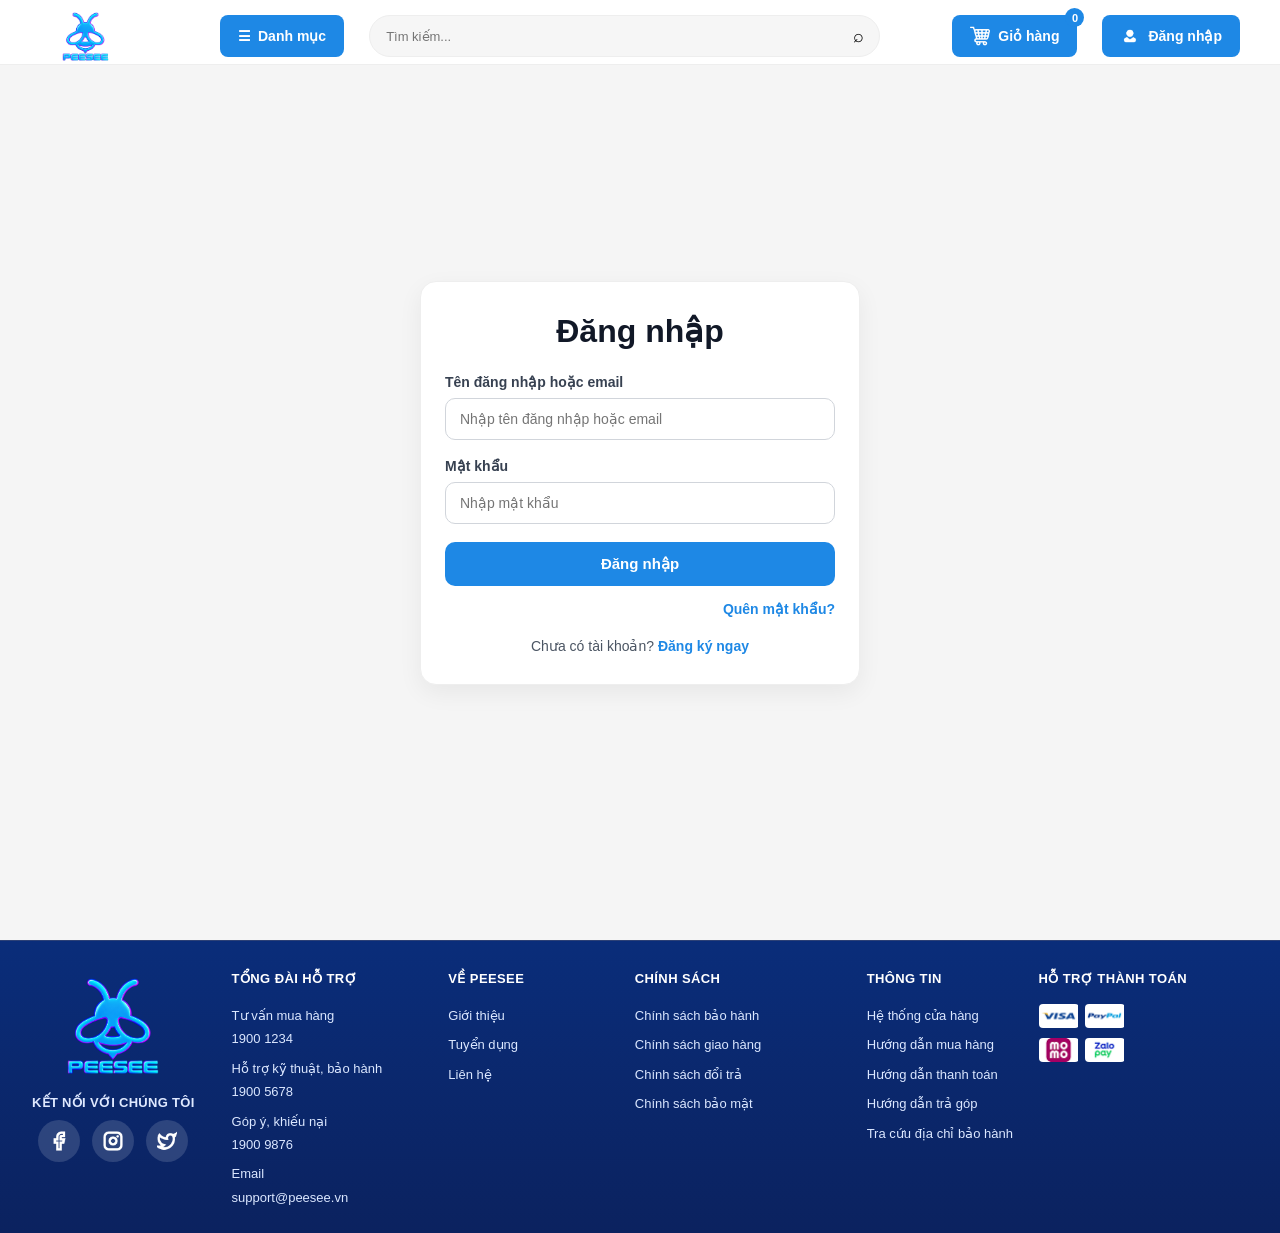
<file: pages/admin.html>
<!DOCTYPE html>
<html lang="vi">

<head>
    <meta charset="UTF-8">
    <meta name="viewport" content="width=device-width, initial-scale=1.0">

    <title>Quản trị - PEESEE</title>

    <link rel="stylesheet" href="../css/style.css">
    <link rel="stylesheet" href="../css/admin.css">
</head>

<body>
    <div class="admin-layout">

        <!-- SIDEBAR -->
        <aside class="admin-sidebar">

            <div class="admin-logo">
                <img src="../images/logo-peesee.png" alt="PEESEE">
            </div>

            <nav class="admin-nav">

                <a href="#dashboard" class="admin-nav-item active" data-section="dashboard">
                    <img src="../images/dashboard.png" alt="Dashboard">
                    <span>Dashboard</span>
                </a>

                <a href="#products" class="admin-nav-item" data-section="products">
                    <img src="../images/products.png" alt="Sản phẩm">
                    <span>Sản phẩm</span>
                </a>

                <a href="#categories" class="admin-nav-item" data-section="categories">
                    <img src="../images/categories.png" alt="Danh mục">
                    <span>Danh mục</span>
                </a>

                <a href="#orders" class="admin-nav-item" data-section="orders">
                    <img src="../images/orders.png" alt="Đơn hàng">
                    <span>Đơn hàng</span>
                </a>

                <a href="#customers" class="admin-nav-item" data-section="customers">
                    <img src="../images/customers.png" alt="Khách hàng">
                    <span>Khách hàng</span>
                </a>
                <a href="#statistics" class="admin-nav-item" data-section="statistics">
                    <img src="../images/analytics.png" alt="Thống kê">
                    <span>Thống kê</span>
                </a>

                <a href="#" class="admin-nav-item">
                    <img src="../images/settings.png" alt="Cài đặt">
                    <span>Cài đặt</span>
                </a>

            </nav>

            <div class="admin-account" id="admin-account">

                <button type="button" id="admin-account-btn" class="admin-account-btn">

                    <img src="../images/logo-user.png" alt="Tài khoản">

                    <div class="admin-account-info">
                        <strong id="admin-username">Admin</strong>
                        <span>Quản trị viên</span>
                    </div>

                    <span class="admin-account-arrow">⌃</span>

                </button>

                <div id="admin-account-menu" class="admin-account-menu hidden">

                    <button type="button" id="admin-logout-btn">
                        Đăng xuất
                    </button>

                </div>

            </div>

        </aside>

        <!-- PHẦN NỘI DUNG -->
        <div class="admin-main">

            <!-- HEADER ADMIN -->
            <header class="admin-header">

                <div class="admin-search">
                    <span>⌕</span>
                    <input type="text" id="admin-search-input" placeholder="Tìm kiếm...">
                </div>

                <div class="admin-header-right">

                    <button type="button" class="admin-notification">
                        <img src="../images/bell.png" alt="Thông báo">
                    </button>

                </div>

            </header>

            <main class="admin-page">
                <div class="admin-container">
                    <section class="admin-dashboard admin-section" id="dashboard">

                        <div class="dashboard-card">
                            <div class="dashboard-card-info">
                                <span>Tổng sản phẩm</span>
                                <strong id="total-products">0</strong>
                            </div>
                        </div>

                        <div class="dashboard-card">
                            <div class="dashboard-card-info">
                                <span>Tổng đơn hàng</span>
                                <strong id="total-orders">0</strong>
                            </div>
                        </div>

                        <div class="dashboard-card">
                            <div class="dashboard-card-info">
                                <span>Đơn hoàn thành</span>
                                <strong id="completed-orders">0</strong>
                            </div>
                        </div>

                        <div class="dashboard-card">
                            <div class="dashboard-card-info">
                                <span>Doanh thu</span>
                                <strong id="total-revenue">0đ</strong>
                            </div>
                        </div>

                    </section>
                    <section class="dashboard-chart-card admin-section" id="revenue-section">

                        <div class="dashboard-chart-header">

                            <div>
                                <h2>Doanh thu</h2>
                                <p>Thống kê doanh thu theo các đơn hàng đã hoàn thành.</p>
                            </div>

                            <select id="revenue-period">
                                <option value="all">Tất cả</option>
                                <option value="month">Theo tháng</option>
                                <option value="week">Theo tuần</option>
                            </select>

                        </div>

                        <div class="revenue-chart-box">
                            <div class="revenue-chart" id="revenue-chart">
                                <div class="chart-placeholder">
                                    Biểu đồ doanh thu
                                </div>
                            </div>
                        </div>

                    </section>
                    <section class="dashboard-recent-orders admin-section" id="recent-orders">

                        <div class="dashboard-recent-header">
                            <div>
                                <h2>Đơn hàng gần đây</h2>
                                <p>Những đơn hàng mới nhất của cửa hàng.</p>
                            </div>

                            <a href="#orders" class="view-all-orders" data-section="orders">
                                Xem tất cả
                            </a>
                        </div>

                        <div class="recent-orders-table-wrapper">

                            <table class="recent-orders-table">

                                <thead>
                                    <tr>
                                        <th>Mã đơn</th>
                                        <th>Khách hàng</th>
                                        <th>Tổng tiền</th>
                                        <th>Trạng thái</th>
                                    </tr>
                                </thead>

                                <tbody id="recent-order-list">
                                </tbody>

                            </table>

                        </div>

                    </section>
                    <section class="admin-products admin-section hidden" id="products">
                        <div class="admin-section-header">
                            <div>
                                <h2>Quản lý sản phẩm</h2>
                                <p>Danh sách sản phẩm hiện có trong cửa hàng.</p>
                            </div>

                            <button type="button" class="admin-add-btn" id="open-add-product-btn">
                                + Thêm sản phẩm
                            </button>
                        </div>

                        <div class="admin-table-wrapper">
                            <table class="admin-table">
                                <thead>
                                    <tr>
                                        <th>Mã SP</th>
                                        <th>Tên sản phẩm</th>
                                        <th>Danh mục</th>
                                        <th>Thương hiệu</th>
                                        <th>Giá</th>
                                        <th>Tồn kho</th>
                                        <th>Thao tác</th>
                                    </tr>
                                </thead>

                                <tbody id="admin-product-list">
                                </tbody>
                            </table>
                        </div>
                        <div class="product-list-footer">

                            <span id="product-list-count">
                                Hiển thị 8 / 45 sản phẩm
                            </span>

                            <button type="button" id="toggle-products-btn" class="toggle-products-btn">
                                Xem thêm
                            </button>

                        </div>
                    </section>
                    <!-- POPUP THÊM SẢN PHẨM -->
                    <div id="add-product-modal" class="add-product-modal hidden">

                        <div class="add-product-overlay"></div>

                        <div class="add-product-box">

                            <div class="add-product-header">
                                <h2>Thêm sản phẩm</h2>

                                <button type="button" id="close-add-product" class="add-product-close">
                                    ×
                                </button>
                            </div>

                            <form id="add-product-form">

                                <div class="add-product-grid">

                                    <div class="form-group">
                                        <label for="product-id">Mã sản phẩm</label>
                                        <input type="text" id="product-id" placeholder="Ví dụ: LT45">
                                    </div>

                                    <div class="form-group">
                                        <label for="product-name">Tên sản phẩm</label>
                                        <input type="text" id="product-name" placeholder="Nhập tên sản phẩm">
                                    </div>

                                    <div class="form-group">
                                        <label for="product-brand">Thương hiệu</label>
                                        <input type="text" id="product-brand" placeholder="Nhập thương hiệu">
                                    </div>

                                    <div class="form-group">
                                        <label for="product-category">Danh mục</label>

                                        <select id="product-category">
                                            <option value="">-- Chọn danh mục --</option>
                                            <option value="laptop">Laptop</option>
                                            <option value="laptop-gaming">Laptop Gaming</option>
                                            <option value="pc-ps">PC / PS</option>
                                            <option value="components">Linh kiện</option>
                                            <option value="case">Case</option>
                                            <option value="speaker-microphone">Loa / Micro</option>
                                            <option value="monitor">Màn hình</option>
                                            <option value="keyboard">Bàn phím</option>
                                            <option value="mouse-mousepad">Chuột / Lót chuột</option>
                                            <option value="headphone">Tai nghe</option>
                                            <option value="chair-desk">Ghế / Bàn</option>
                                        </select>
                                    </div>

                                    <div class="form-group">
                                        <label for="product-price">Giá</label>
                                        <input type="number" id="product-price" placeholder="Nhập giá">
                                    </div>

                                    <div class="form-group">
                                        <label for="product-stock">Tồn kho</label>
                                        <input type="number" id="product-stock" placeholder="Nhập số lượng">
                                    </div>
                                    <div class="form-group">
                                        <label for="product-image-file">Ảnh sản phẩm</label>

                                        <input type="file" id="product-image-file" accept="image/*">

                                        <img id="product-image-preview" src="" alt="Xem trước ảnh"
                                            class="product-image-preview hidden">
                                    </div>

                                </div>

                                <div class="add-product-actions">

                                    <button type="button" id="cancel-add-product-btn" class="admin-cancel-btn">
                                        Hủy
                                    </button>

                                    <button type="submit" id="save-product-btn" class="admin-save-btn">
                                        Lưu sản phẩm
                                    </button>

                                </div>

                            </form>

                        </div>
                    </div>
                    <section class="admin-orders admin-section hidden" id="orders">

                        <div class="admin-section-header">
                            <div>
                                <h2>Quản lý đơn hàng</h2>
                                <p>Danh sách các đơn hàng khách hàng đã đặt.</p>
                            </div>
                        </div>

                        <div class="admin-table-wrapper">
                            <table class="admin-table">
                                <thead>
                                    <tr>
                                        <th>Mã đơn</th>
                                        <th>Khách hàng</th>
                                        <th>Số điện thoại</th>
                                        <th>Số sản phẩm</th>
                                        <th>Tổng tiền</th>
                                        <th>Thanh toán</th>
                                        <th>Trạng thái</th>
                                        <th>Thao tác</th>
                                    </tr>
                                </thead>

                                <tbody id="admin-order-list">
                                </tbody>
                            </table>
                        </div>

                    </section>
                    <section class="admin-customers admin-section hidden" id="customers">

                        <div class="admin-section-header">

                            <div>
                                <h2>Quản lý tài khoản</h2>
                                <p>Danh sách tài khoản người dùng trong hệ thống.</p>
                            </div>

                            <div class="customer-search-box">
                                <input type="text" id="customer-search-input" placeholder="Tìm theo tên hoặc email...">
                            </div>

                        </div>

                        <div class="admin-table-wrapper">
                            <table class="admin-table">

                                <thead>
                                    <tr>
                                        <th>ID</th>
                                        <th>Tên đăng nhập</th>
                                        <th>Email</th>
                                        <th>Vai trò</th>
                                        <th>Ngày tạo</th>
                                        <th>Thao tác</th>
                                    </tr>
                                </thead>

                                <tbody id="admin-customer-list">
                                </tbody>

                            </table>
                        </div>

                    </section>
                    <section class="admin-categories admin-section hidden" id="categories">

                        <div class="admin-section-header">
                            <div>
                                <h2>Quản lý danh mục</h2>
                                <p>Danh sách danh mục sản phẩm trong cửa hàng.</p>
                            </div>

                            <button type="button" class="admin-add-btn">
                                + Thêm danh mục
                            </button>
                        </div>

                        <div class="admin-table-wrapper">

                            <table class="admin-table">

                                <thead>
                                    <tr>
                                        <th>Danh mục</th>
                                        <th>Số sản phẩm</th>
                                        <th>Trạng thái</th>
                                    </tr>
                                </thead>

                                <tbody id="admin-category-list">
                                </tbody>

                            </table>

                        </div>

                    </section>
                    <section class="admin-statistics admin-section hidden" id="statistics">

                        <div class="admin-section-header">
                            <div>
                                <h2>Thống kê</h2>
                                <p>Tổng hợp tình hình hoạt động của cửa hàng.</p>
                            </div>
                        </div>

                        <div class="statistics-cards">

                            <div class="statistics-card">
                                <span>Tổng doanh thu</span>
                                <strong id="statistics-revenue">0đ</strong>
                            </div>

                            <div class="statistics-card">
                                <span>Đơn hoàn thành</span>
                                <strong id="statistics-completed">0</strong>
                            </div>

                            <div class="statistics-card">
                                <span>Đơn đã hủy</span>
                                <strong id="statistics-cancelled">0</strong>
                            </div>

                            <div class="statistics-card">
                                <span>Giá trị đơn trung bình</span>
                                <strong id="statistics-average">0đ</strong>
                            </div>

                        </div>

                        <div class="statistics-panels">

                            <div class="statistics-panel">
                                <h3>Sản phẩm bán chạy</h3>

                                <div class="statistics-table-wrapper">
                                    <table class="statistics-table">
                                        <thead>
                                            <tr>
                                                <th>Sản phẩm</th>
                                                <th>Số lượng bán</th>
                                            </tr>
                                        </thead>

                                        <tbody id="best-selling-products">
                                        </tbody>
                                    </table>
                                </div>
                            </div>

                            <div class="statistics-panel">
                                <h3>Trạng thái đơn hàng</h3>

                                <div id="order-status-statistics">
                                </div>
                            </div>

                        </div>

                    </section>

                </div>
            </main>
            <!-- POPUP CHI TIẾT ĐƠN HÀNG -->
            <div id="order-detail-modal" class="order-detail-modal hidden">

                <div class="order-detail-overlay"></div>

                <div class="order-detail-box">

                    <div class="order-detail-header">
                        <h2>Chi tiết đơn hàng</h2>

                        <button type="button" id="close-order-detail" class="order-detail-close">
                            ×
                        </button>
                    </div>

                    <div id="order-detail-content">
                        <!-- Nội dung đơn hàng sẽ được JS đưa vào đây -->
                    </div>

                    <div class="order-detail-footer">
                        <button type="button" id="close-order-detail-btn" class="admin-cancel-btn">
                            Đóng
                        </button>
                    </div>

                </div>
            </div>
            <!-- POPUP SỬA SẢN PHẨM -->
            <div id="edit-product-modal" class="edit-product-modal hidden">

                <div class="edit-product-overlay"></div>

                <div class="edit-product-box">

                    <div class="edit-product-header">
                        <h2>Sửa sản phẩm</h2>

                        <button type="button" id="close-edit-product" class="edit-product-close">
                            ×
                        </button>
                    </div>

                    <form id="edit-product-form">

                        <div class="edit-product-grid">

                            <div class="form-group">
                                <label for="edit-product-id">Mã sản phẩm</label>
                                <input type="text" id="edit-product-id" readonly>
                            </div>

                            <div class="form-group">
                                <label for="edit-product-name">Tên sản phẩm</label>
                                <input type="text" id="edit-product-name">
                            </div>

                            <div class="form-group">
                                <label for="edit-product-brand">Thương hiệu</label>
                                <input type="text" id="edit-product-brand">
                            </div>

                            <div class="form-group">
                                <label for="edit-product-category">Danh mục</label>
                                <select id="edit-product-category">
                                    <option value="laptop">Laptop</option>
                                    <option value="laptop-gaming">Laptop Gaming</option>
                                    <option value="pc-ps">PC / PS</option>
                                    <option value="components">Linh kiện</option>
                                    <option value="case">Case</option>
                                    <option value="speaker-microphone">Loa / Micro</option>
                                    <option value="monitor">Màn hình</option>
                                    <option value="keyboard">Bàn phím</option>
                                    <option value="mouse-mousepad">Chuột / Lót chuột</option>
                                    <option value="headphone">Tai nghe</option>
                                    <option value="chair-desk">Ghế / Bàn</option>
                                </select>
                            </div>

                            <div class="form-group">
                                <label for="edit-product-price">Giá</label>
                                <input type="number" id="edit-product-price">
                            </div>

                            <div class="form-group">
                                <label for="edit-product-old-price">Giá cũ</label>
                                <input type="number" id="edit-product-old-price">
                            </div>

                            <div class="form-group">
                                <label for="edit-product-stock">Tồn kho</label>
                                <input type="number" id="edit-product-stock">
                            </div>

                            <div class="form-group">
                                <label for="edit-product-image-file">Ảnh sản phẩm</label>

                                <img id="edit-product-image-preview" src="" alt="Ảnh sản phẩm"
                                    class="product-image-preview hidden">

                                <input type="file" id="edit-product-image-file" accept="image/*">

                                <input type="hidden" id="edit-product-image">
                            </div>

                            <div class="form-group edit-product-full">
                                <label for="edit-product-description">Mô tả</label>
                                <textarea id="edit-product-description"></textarea>
                            </div>

                        </div>

                        <div class="edit-product-actions">

                            <button type="button" id="cancel-edit-product" class="admin-cancel-btn">
                                Hủy
                            </button>

                            <button type="submit" class="admin-save-btn">
                                Lưu thay đổi
                            </button>

                        </div>

                    </form>

                </div>
            </div>

            <script src="../js/storage.js"></script>
            <script src="../js/image-storage.js"></script>
            <script src="../js/admin.js"></script>
        </div>
    </div>
</body>

</html>
</file>
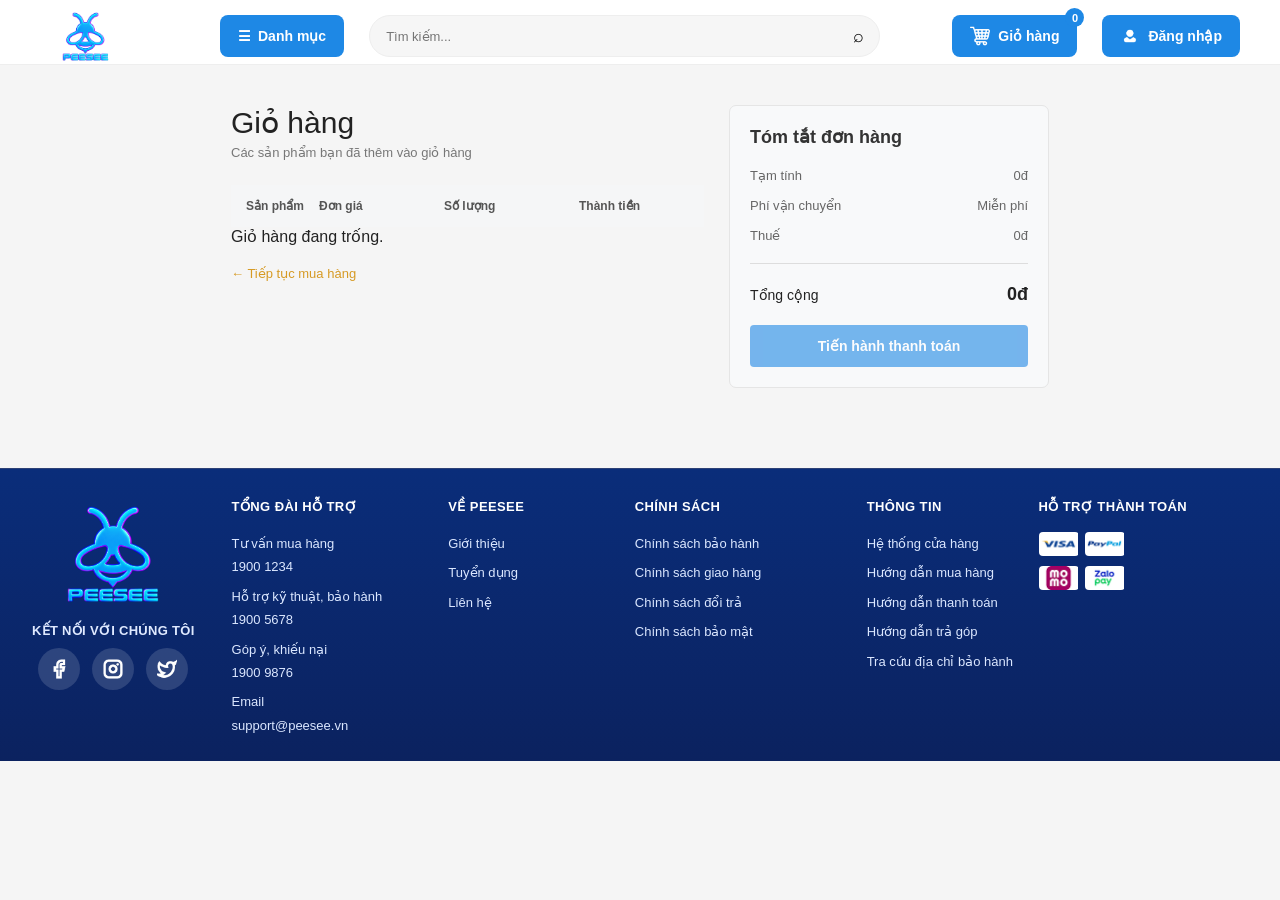
<file: pages/cart.html>
<!DOCTYPE html>
<html lang="vi">

<head>
    <meta charset="UTF-8">
    <meta name="viewport" content="width=device-width, initial-scale=1.0">

    <title>Giỏ hàng - PEESEE</title>

    <link rel="stylesheet" href="../css/style.css">
    <link rel="stylesheet" href="../css/cart.css">
</head>

<body>

    <!-- Header dùng chung -->
    <div id="header"></div>


    <!-- Nội dung giỏ hàng -->
    <main class="cart-page">

        <div class="cart-container">

            <!-- Bên trái: danh sách sản phẩm -->
            <section class="cart-content">

                <h1>Giỏ hàng</h1>

                <p class="cart-subtitle">
                    Các sản phẩm bạn đã thêm vào giỏ hàng
                </p>

                <div class="cart-table-header">
                    <span>Sản phẩm</span>
                    <span>Đơn giá</span>
                    <span>Số lượng</span>
                    <span>Thành tiền</span>
                </div>

                <div id="cart-list">
                    <p>Giỏ hàng đang trống.</p>
                </div>

                <a href="../index.html" class="continue-shopping">
                    ← Tiếp tục mua hàng
                </a>

            </section>


            <!-- Bên phải: tổng đơn hàng -->
            <aside class="order-summary">

                <h2>Tóm tắt đơn hàng</h2>

                <div class="summary-row">
                    <span>Tạm tính</span>
                    <span id="subtotal">0đ</span>
                </div>

                <div class="summary-row">
                    <span>Phí vận chuyển</span>
                    <span>Miễn phí</span>
                </div>

                <div class="summary-row">
                    <span>Thuế</span>
                    <span>0đ</span>
                </div>

                <hr>

                <div class="summary-total">
                    <span>Tổng cộng</span>
                    <strong id="order-total">0đ</strong>
                </div>

                <button type="button" class="checkout-btn" id="checkout-btn">
                    Tiến hành thanh toán
                </button>

            </aside>

        </div>

    </main>

    <div id="footer"></div>


    <!-- Header -->
    <script src="../js/storage.js"></script>
    <script src="../js/cart.js"></script>
    <script src="../js/header.js"></script>
    <script src="../js/footer.js"></script>

</body>

</html>
</file>
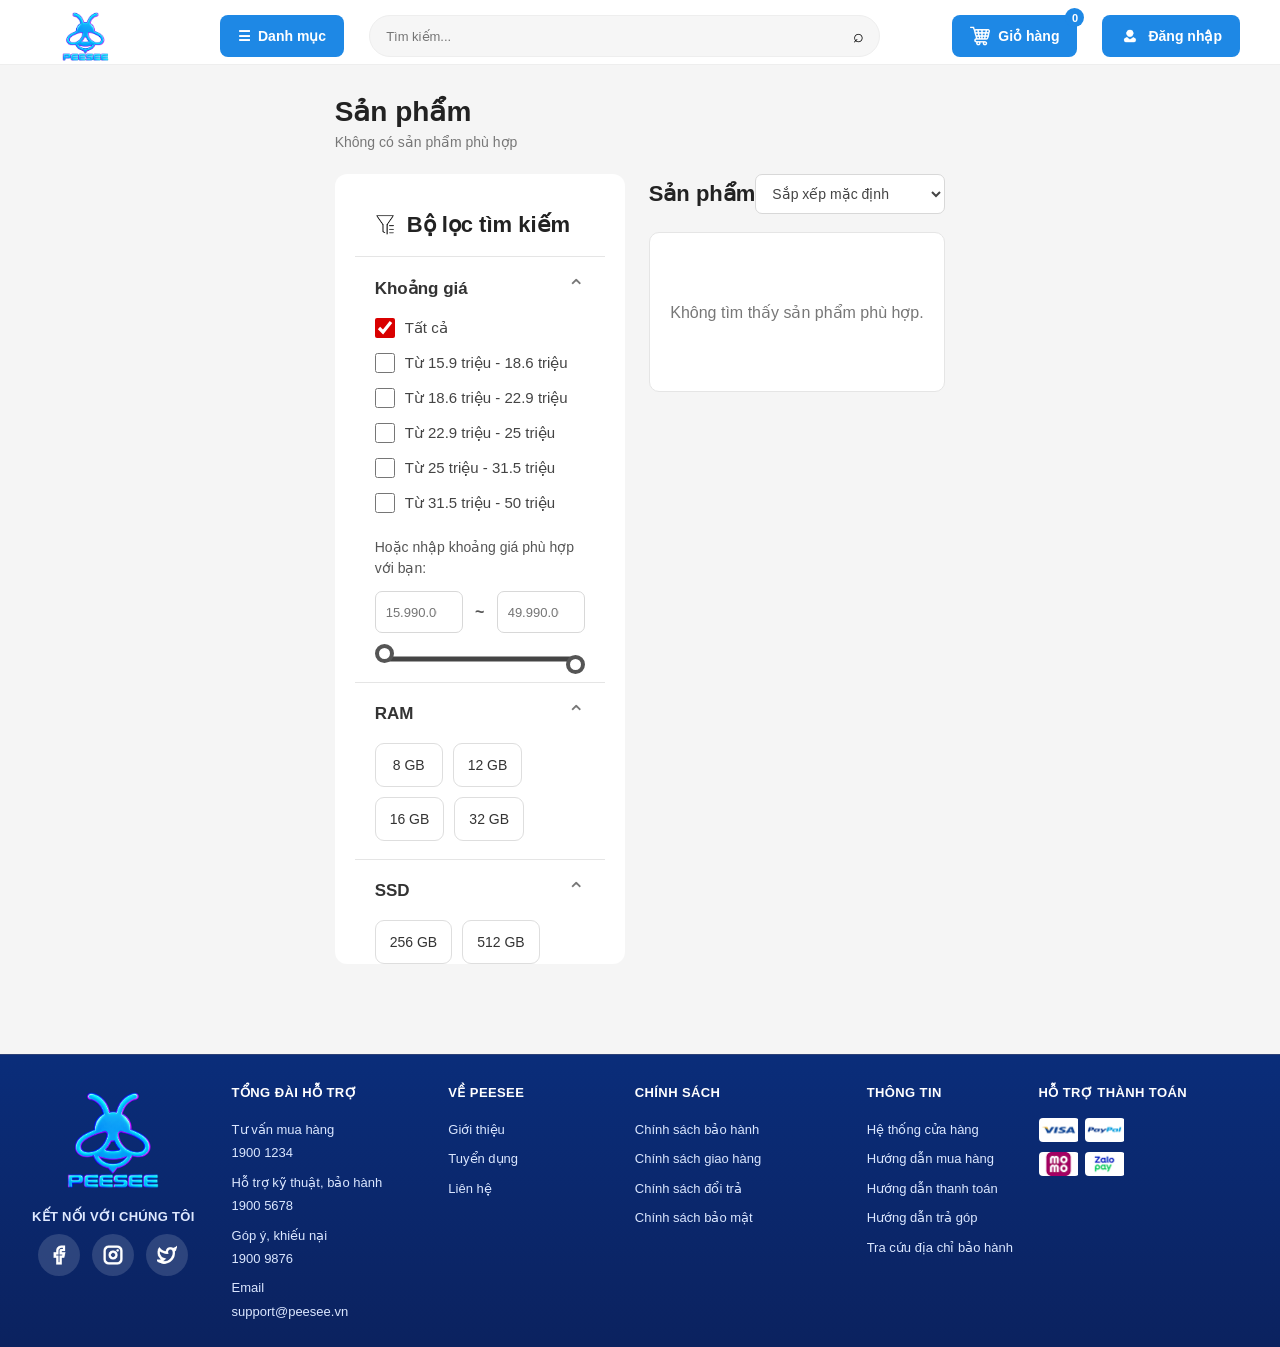
<file: pages/category.html>
<!DOCTYPE html>
<html lang="vi">

<head>
    <meta charset="UTF-8">
    <meta name="viewport" content="width=device-width, initial-scale=1.0">

    <title>Danh mục sản phẩm - PEESEE</title>

    <link rel="stylesheet" href="../css/style.css">
    <link rel="stylesheet" href="../css/category.css">
</head>

<body>

    <!-- HEADER -->
    <div id="header"></div>


    <main class="category-page">

        <!-- TIÊU ĐỀ -->
        <div class="category-header">

            <div>
                <h1 id="category-title">
                    Sản phẩm
                </h1>

                <p id="category-count">
                    Đang hiển thị sản phẩm
                </p>
            </div>

        </div>


        <!-- KHU VỰC DANH MỤC -->
        <div class="category-container">


            <!-- =========================
                 BỘ LỌC
            ========================== -->

            <aside class="category-filter">

                <div class="filter-header">

                    <div class="filter-title">
                        <img src="../images/filter.png" alt="Bộ lọc">
                        <span>Bộ lọc tìm kiếm</span>
                    </div>

                </div>


                <!-- KHOẢNG GIÁ -->
                <section class="filter-section">

                    <div class="filter-section-title">
                        <span>Khoảng giá</span>
                        <button type="button" class="filter-toggle">
                            ⌃
                        </button>
                    </div>


                    <div class="filter-options">

                        <label class="filter-option">
                            <input type="checkbox" name="price-range" value="all" checked>
                            <span>Tất cả</span>
                        </label>


                        <label class="filter-option">
                            <input type="checkbox" name="price-range" value="15.9-18.6">
                            <span>Từ 15.9 triệu - 18.6 triệu</span>
                        </label>


                        <label class="filter-option">
                            <input type="checkbox" name="price-range" value="18.6-22.9">
                            <span>Từ 18.6 triệu - 22.9 triệu</span>
                        </label>


                        <label class="filter-option">
                            <input type="checkbox" name="price-range" value="22.9-25">
                            <span>Từ 22.9 triệu - 25 triệu</span>
                        </label>


                        <label class="filter-option">
                            <input type="checkbox" name="price-range" value="25-31.5">
                            <span>Từ 25 triệu - 31.5 triệu</span>
                        </label>


                        <label class="filter-option">
                            <input type="checkbox" name="price-range" value="31.5-50">
                            <span>Từ 31.5 triệu - 50 triệu</span>
                        </label>

                    </div>


                    <div class="custom-price-title">
                        Hoặc nhập khoảng giá phù hợp với bạn:
                    </div>


                    <div class="custom-price">

                        <input type="number" id="min-price" placeholder="15.990.000đ" min="0">

                        <span>~</span>

                        <input type="number" id="max-price" placeholder="49.990.000đ" min="0">

                    </div>


                    <div class="price-range">

                        <input type="range" id="price-min-range" min="0" max="100000000" value="0" step="100000">

                        <input type="range" id="price-max-range" min="0" max="100000000" value="100000000"
                            step="100000">

                    </div>

                </section>


                <!-- RAM -->
                <section class="filter-section">

                    <div class="filter-section-title">

                        <span>RAM</span>

                        <button type="button" class="filter-toggle">
                            ⌃
                        </button>

                    </div>


                    <div class="filter-buttons">

                        <button type="button" class="filter-chip" data-filter="ram" data-value="8">
                            8 GB
                        </button>

                        <button type="button" class="filter-chip" data-filter="ram" data-value="12">
                            12 GB
                        </button>

                        <button type="button" class="filter-chip" data-filter="ram" data-value="16">
                            16 GB
                        </button>

                        <button type="button" class="filter-chip" data-filter="ram" data-value="32">
                            32 GB
                        </button>

                    </div>

                </section>


                <!-- SSD -->
                <section class="filter-section">

                    <div class="filter-section-title">

                        <span>SSD</span>

                        <button type="button" class="filter-toggle">
                            ⌃
                        </button>

                    </div>


                    <div class="filter-buttons">

                        <button type="button" class="filter-chip" data-filter="ssd" data-value="256">
                            256 GB
                        </button>

                        <button type="button" class="filter-chip" data-filter="ssd" data-value="512">
                            512 GB
                        </button>

                        <button type="button" class="filter-chip" data-filter="ssd" data-value="1024">
                            1 TB
                        </button>

                    </div>

                </section>


                <!-- MÀU SẮC -->
                <section class="filter-section">

                    <div class="filter-section-title">

                        <span>Màu sắc</span>

                        <button type="button" class="filter-toggle">
                            ⌃
                        </button>

                    </div>


                    <div class="filter-options">

                        <label class="filter-option">

                            <input type="checkbox" name="color" value="all" checked>

                            <span>Tất cả</span>

                        </label>


                        <label class="filter-option">

                            <input type="checkbox" name="color" value="đen">

                            <span>Đen</span>

                        </label>


                        <label class="filter-option">

                            <input type="checkbox" name="color" value="trắng">

                            <span>Trắng</span>

                        </label>


                        <label class="filter-option">

                            <input type="checkbox" name="color" value="xám">

                            <span>Xám</span>

                        </label>

                    </div>

                </section>


            </aside>


            <!-- =========================
                 DANH SÁCH SẢN PHẨM
            ========================== -->

            <section class="category-products">

                <div class="category-products-header">

                    <h2 id="category-products-title">
                        Sản phẩm
                    </h2>

                    <select id="category-sort">

                        <option value="default">
                            Sắp xếp mặc định
                        </option>

                        <option value="price-asc">
                            Giá thấp đến cao
                        </option>

                        <option value="price-desc">
                            Giá cao đến thấp
                        </option>

                        <option value="name-asc">
                            Tên A → Z
                        </option>

                    </select>

                </div>


                <div id="category-product-list" class="category-product-list">
                    <!-- Sản phẩm sẽ được JavaScript hiển thị -->
                </div>


                <div id="category-no-result" class="category-no-result hidden">
                    Không tìm thấy sản phẩm phù hợp.
                </div>

            </section>

        </div>

    </main>


    <!-- FOOTER -->
    <div id="footer"></div>


    <!-- JAVASCRIPT -->
    <script src="../js/storage.js"></script>
    <script src="../js/image-storage.js"></script>
    <script src="../js/category.js"></script>
    <script src="../js/header.js"></script>
    <script src="../js/footer.js"></script>

</body>

</html>
</file>
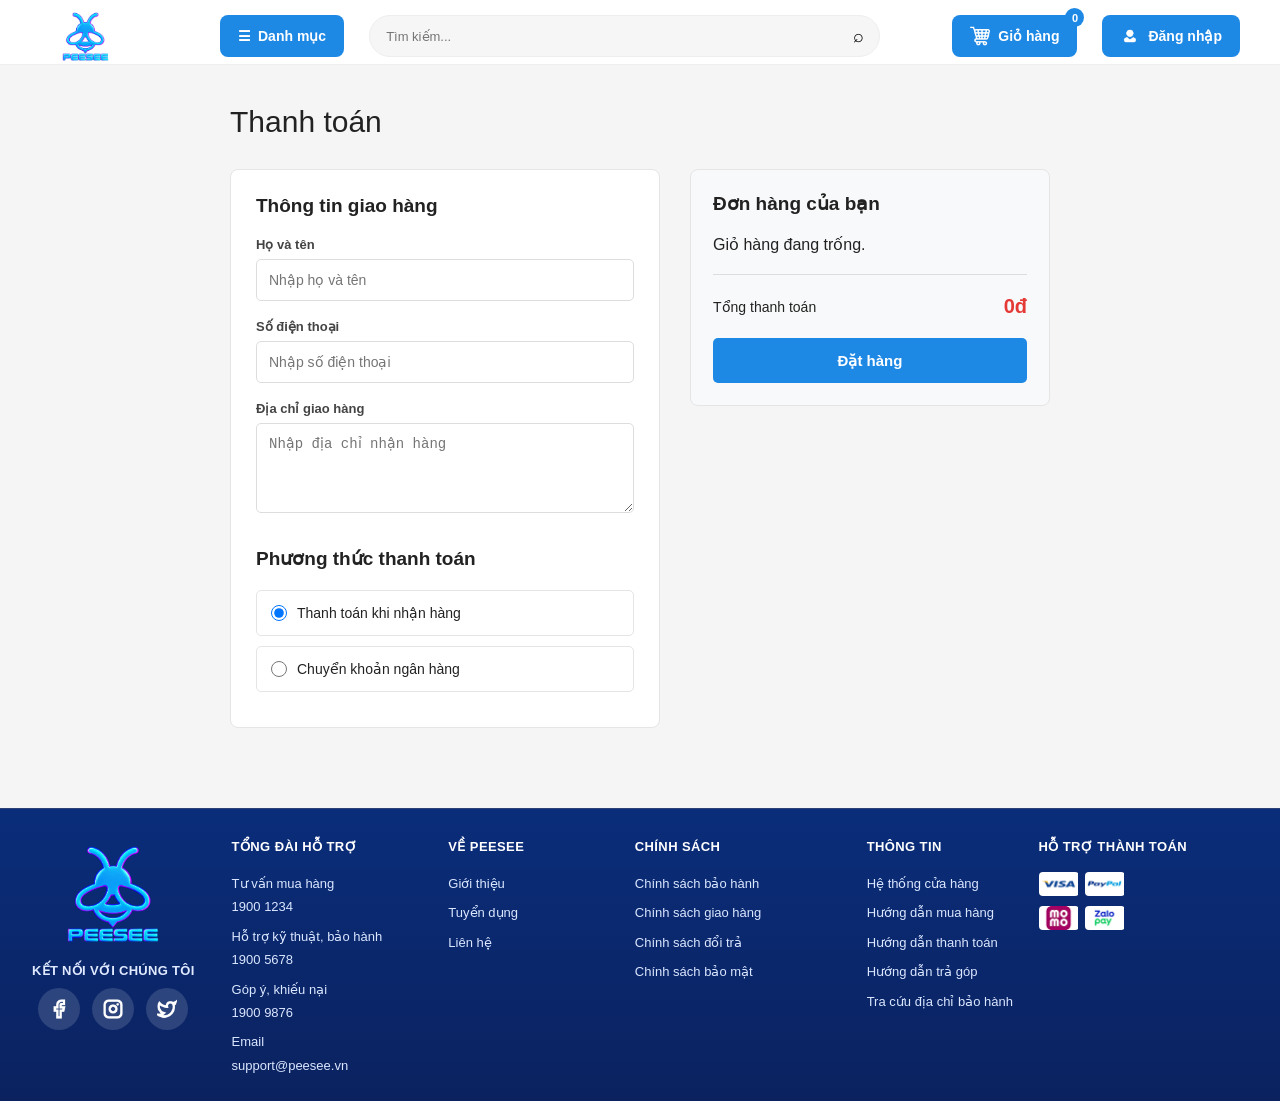
<file: pages/checkout.html>
<!DOCTYPE html>
<html lang="vi">

<head>
    <meta charset="UTF-8">
    <meta name="viewport" content="width=device-width, initial-scale=1.0">

    <title>Thanh toán - PEESEE</title>

    <link rel="stylesheet" href="../css/style.css">
    <link rel="stylesheet" href="../css/checkout.css">
</head>

<body>

    <!-- Header -->
    <div id="header"></div>


    <!-- Nội dung thanh toán -->
    <main class="checkout-page">

        <h1>Thanh toán</h1>

        <div class="checkout-container">

            <!-- Thông tin giao hàng -->
            <section class="shipping-info">

                <h2>Thông tin giao hàng</h2>

                <div class="form-group">
                    <label for="fullname">
                        Họ và tên
                    </label>

                    <input type="text" id="fullname" placeholder="Nhập họ và tên">
                </div>


                <div class="form-group">
                    <label for="phone">
                        Số điện thoại
                    </label>

                    <input type="tel" id="phone" placeholder="Nhập số điện thoại">
                </div>


                <div class="form-group">
                    <label for="address">
                        Địa chỉ giao hàng
                    </label>

                    <textarea id="address" placeholder="Nhập địa chỉ nhận hàng"></textarea>
                </div>


                <h2>Phương thức thanh toán</h2>

                <label class="payment-option">
                    <input type="radio" name="payment" value="cod" checked>

                    <span>
                        Thanh toán khi nhận hàng
                    </span>
                </label>


                <label class="payment-option">
                    <input type="radio" name="payment" value="bank">

                    <span>
                        Chuyển khoản ngân hàng
                    </span>
                </label>
                <div id="bank-transfer-info" class="bank-transfer-info hidden">

                    <h3>Thông tin chuyển khoản</h3>

                    <p class="bank-transfer-note">
                        Vui lòng chuyển khoản đúng số tiền đơn hàng trước khi hoàn tất.
                    </p>

                    <div class="bank-info-row">
                        <span>Ngân hàng</span>
                        <strong>CHƯA CẤU HÌNH</strong>
                    </div>

                    <div class="bank-info-row">
                        <span>Số tài khoản</span>
                        <strong>CHƯA CẤU HÌNH</strong>
                    </div>

                    <div class="bank-info-row">
                        <span>Chủ tài khoản</span>
                        <strong>CHƯA CẤU HÌNH</strong>
                    </div>

                    <div class="bank-info-row">
                        <span>Nội dung chuyển khoản</span>
                        <strong>PEESEE + MÃ ĐƠN</strong>
                    </div>

                    <div class="bank-transfer-qr">
                        <div class="qr-placeholder">
                            QR CODE
                        </div>
                    </div>

                </div>

            </section>


            <!-- Tóm tắt đơn hàng -->
            <aside class="checkout-summary">

                <h2>Đơn hàng của bạn</h2>

                <div id="checkout-list">
                    <!-- Sản phẩm sẽ được hiển thị bằng JavaScript -->
                </div>

                <hr>

                <div class="checkout-total">
                    <span>Tổng thanh toán</span>

                    <strong id="checkout-total">
                        0đ
                    </strong>
                </div>

                <button type="button" class="place-order-btn" id="place-order-btn">
                    Đặt hàng
                </button>

            </aside>

        </div>

    </main>

    <div id="footer"></div>


    <!-- JavaScript -->
    <script src="../js/storage.js"></script>
    <script src="../js/checkout.js"></script>
    <script src="../js/header.js"></script>
    <script src="../js/footer.js"></script>

</body>

</html>
</file>
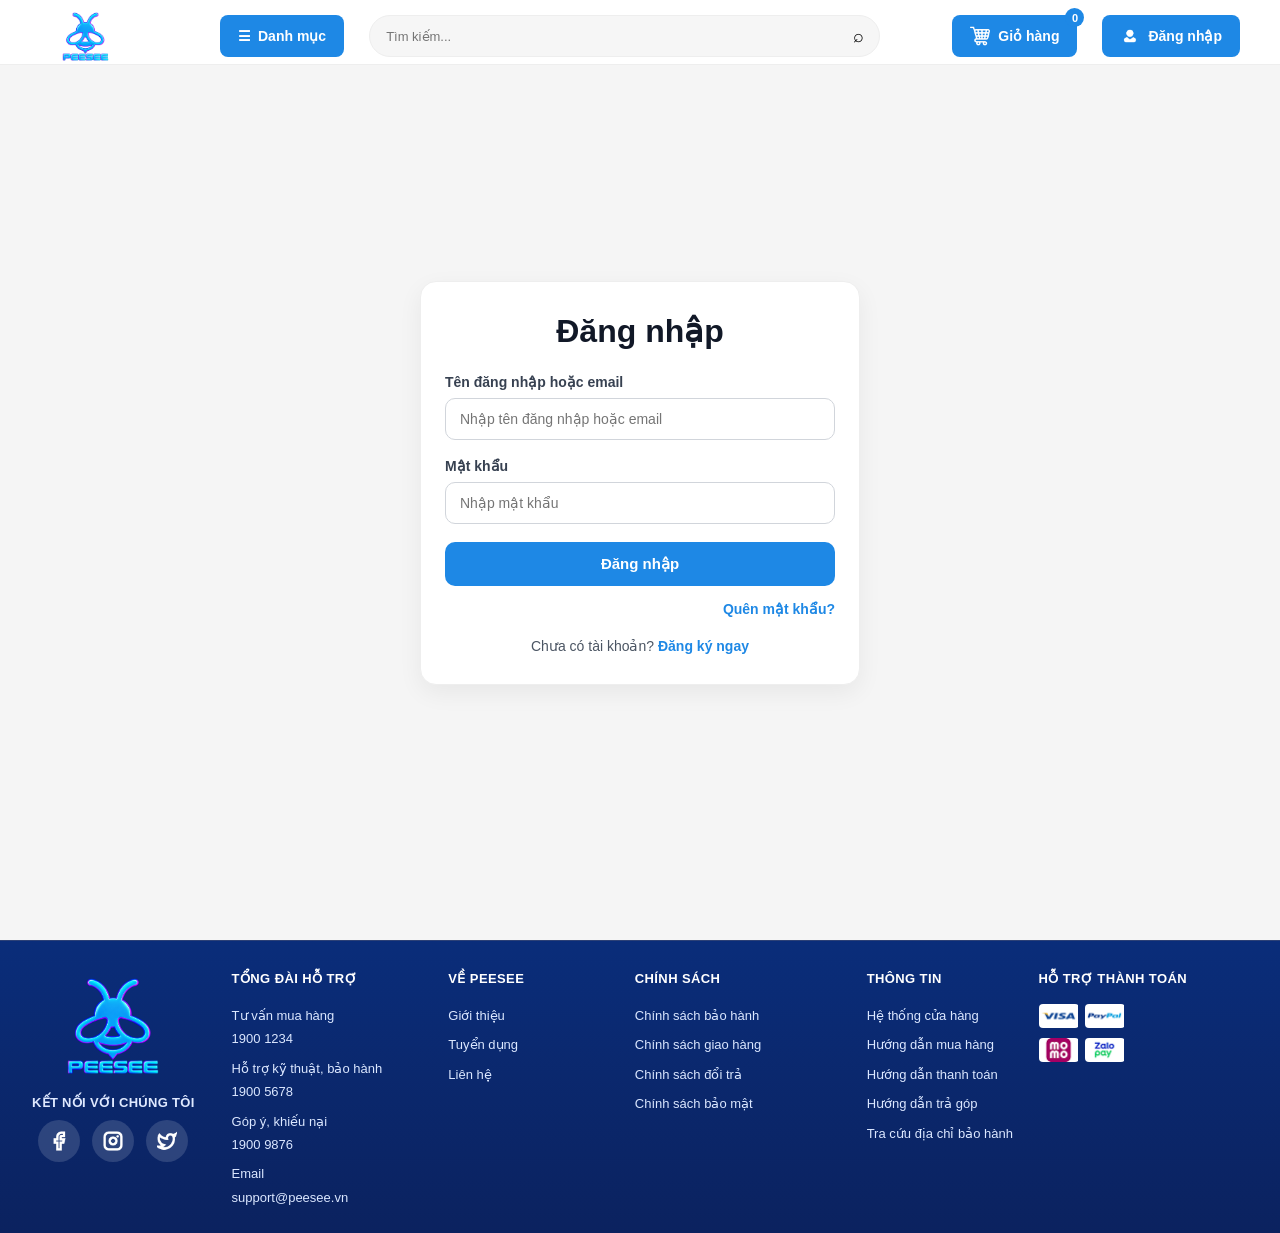
<file: pages/login.html>
<!DOCTYPE html>
<html lang="vi">

<head>
    <meta charset="utf-8">
    <meta name="viewport" content="width=device-width, initial-scale=1">

    <title>Đăng nhập - PEESEE</title>

    <link rel="stylesheet" href="../css/style.css">
    <link rel="stylesheet" href="../css/auth.css">
</head>

<body>

    <div id="header"></div>

    <main class="auth-page">
        <div class="auth-card">
            <h1>Đăng nhập</h1>

            <form id="login-form" class="auth-form">
                <div class="form-group">
                    <label for="login-identifier">Tên đăng nhập hoặc email</label>
                    <input type="text" id="login-identifier" placeholder="Nhập tên đăng nhập hoặc email" required>
                </div>

                <div class="form-group">
                    <label for="login-password">Mật khẩu</label>
                    <input type="password" id="login-password" placeholder="Nhập mật khẩu" required>
                </div>

                <button type="submit" class="auth-btn">Đăng nhập</button>
            </form>

            <p class="forgot-password-wrap">
                <a href="#" id="forgot-password-link">Quên mật khẩu?</a>
            </p>

            <div id="forgot-password-panel" class="forgot-password-panel hidden">
                <div class="form-group">
                    <label for="reset-email">Email hoặc tên đăng nhập</label>
                    <input type="text" id="reset-email" placeholder="Nhập email hoặc tên tài khoản">
                </div>

                <div class="form-group">
                    <label for="reset-password">Mật khẩu mới</label>
                    <input type="password" id="reset-password" placeholder="Nhập mật khẩu mới">
                </div>

                <div class="form-group">
                    <label for="reset-confirm-password">Xác nhận mật khẩu mới</label>
                    <input type="password" id="reset-confirm-password" placeholder="Nhập lại mật khẩu mới">
                </div>

                <button type="button" id="reset-password-btn" class="auth-btn secondary">Đặt lại mật khẩu</button>
            </div>

            <p class="auth-switch">
                Chưa có tài khoản?
                <a href="register.html">Đăng ký ngay</a>
            </p>
        </div>
    </main>

    <div id="footer"></div>

    <script src="../js/storage.js"></script>
    <script src="../js/auth.js"></script>
    <script src="../js/header.js"></script>
    <script src="../js/footer.js"></script>

</body>

</html>
</file>
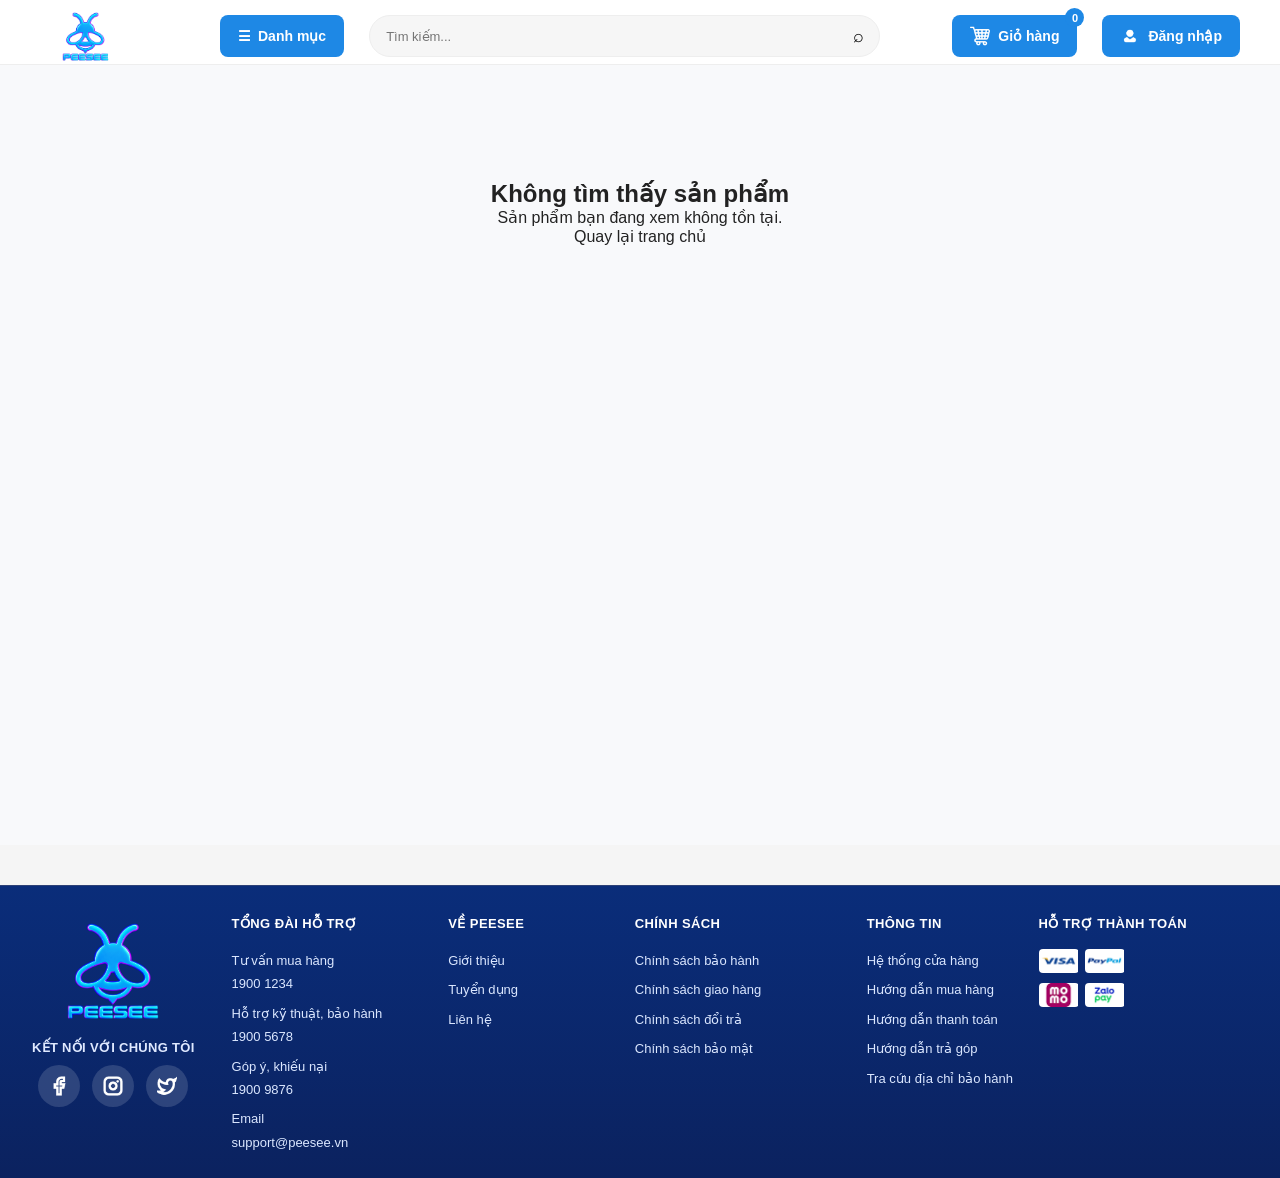
<file: pages/product-detail.html>
<!DOCTYPE html>
<html lang="vi">

<head>
    <meta charset="UTF-8">
    <meta name="viewport" content="width=device-width, initial-scale=1.0">

    <title>Chi tiết sản phẩm - PEESEE</title>

    <link rel="stylesheet" href="../css/style.css">
    <link rel="stylesheet" href="../css/product-detail.css">
</head>

<body>

    <!-- Header -->
    <div id="header"></div>


    <!-- Chi tiết sản phẩm -->
    <main class="product-detail-page">

        <div class="product-detail-container">

            <!-- Khu vực sản phẩm -->
            <section class="product-detail-main">

                <!-- Ảnh -->
                <div class="product-detail-image">

                    <img id="product-detail-image" src="../images/logo-peesee.png" alt="Sản phẩm">

                </div>


                <!-- Thông tin -->
                <div class="product-detail-info">

                    <p id="product-detail-brand" class="product-detail-brand">
                        Thương hiệu
                    </p>

                    <h1 id="product-detail-name">
                        Tên sản phẩm
                    </h1>

                    <div class="product-detail-rating">

                        <span id="product-detail-rating">
                            ⭐ 0
                        </span>

                        <span id="product-detail-sold">
                            Đã bán 0
                        </span>

                    </div>


                    <!-- Giá -->
                    <div class="product-detail-price">

                        <strong id="product-detail-price">
                            0đ
                        </strong>

                        <span id="product-detail-old-price">
                            0đ
                        </span>

                        <span id="product-detail-discount">
                            -0%
                        </span>

                    </div>


                    <!-- Tồn kho -->
                    <div id="product-detail-stock" class="product-detail-stock">
                        Còn hàng
                    </div>


                    <!-- Số lượng -->
                    <div class="product-detail-quantity">

                        <span>Số lượng</span>

                        <div class="quantity-control">

                            <button type="button" id="decrease-detail-quantity" onclick="decreaseDetailQuantity()">
                                −
                            </button>

                            <input type="text" id="product-detail-quantity" value="1" inputmode="numeric">

                            <button type="button" id="increase-detail-quantity" onclick="increaseDetailQuantity()">
                                +
                            </button>

                        </div>

                    </div>


                    <!-- Nút mua -->
                    <div class="product-detail-actions">

                        <button type="button" id="add-detail-cart-btn" class="add-detail-cart-btn">
                            Thêm vào giỏ
                        </button>

                        <button type="button" id="buy-now-btn" class="buy-now-btn">
                            Mua ngay
                        </button>

                    </div>

                </div>

            </section>


            <!-- Mô tả -->
            <section class="product-detail-section">

                <h2>Mô tả sản phẩm</h2>

                <div id="product-detail-description">
                    Chưa có mô tả sản phẩm.
                </div>

            </section>


            <!-- Thông số -->
            <section class="product-detail-section">

                <h2>Thông số kỹ thuật</h2>

                <div id="product-detail-specifications" class="product-specifications">
                    Chưa có thông số kỹ thuật.
                </div>

            </section>

        </div>

    </main>


    <!-- Footer -->
    <div id="footer"></div>


    <!-- JavaScript -->
    <script src="../js/storage.js"></script>
    <script src="../js/image-storage.js"></script>
    <script src="../js/product-detail.js"></script>
    <script src="../js/header.js"></script>
    <script src="../js/footer.js"></script>

</body>

</html>
</file>
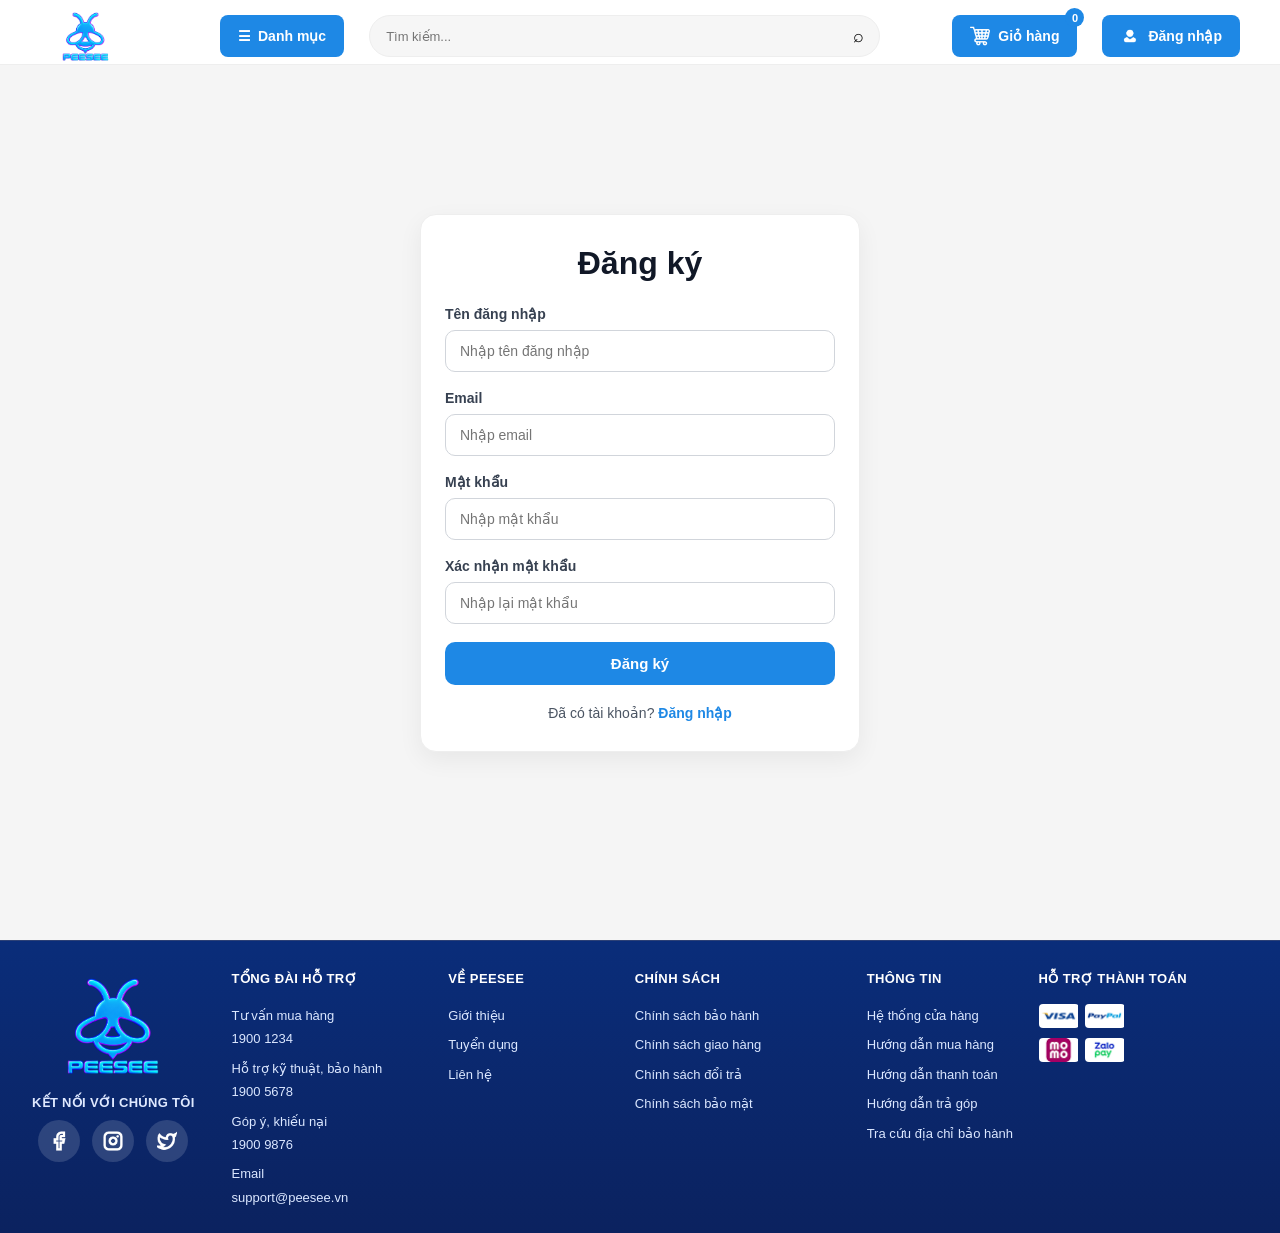
<file: pages/register.html>
<!DOCTYPE html>
<html lang="vi">

<head>
    <meta charset="utf-8">
    <meta name="viewport" content="width=device-width, initial-scale=1">

    <title>Đăng ký - PEESEE</title>

    <link rel="stylesheet" href="../css/style.css">
    <link rel="stylesheet" href="../css/auth.css">
</head>

<body>

    <div id="header"></div>

    <main class="auth-page">
        <div class="auth-card">
            <h1>Đăng ký</h1>

            <form id="register-form" class="auth-form">
                <div class="form-group">
                    <label for="register-username">Tên đăng nhập</label>
                    <input type="text" id="register-username" placeholder="Nhập tên đăng nhập" required>
                </div>

                <div class="form-group">
                    <label for="register-email">Email</label>
                    <input type="email" id="register-email" placeholder="Nhập email" required>
                </div>

                <div class="form-group">
                    <label for="register-password">Mật khẩu</label>
                    <input type="password" id="register-password" placeholder="Nhập mật khẩu" required>
                </div>

                <div class="form-group">
                    <label for="register-confirm-password">Xác nhận mật khẩu</label>
                    <input type="password" id="register-confirm-password" placeholder="Nhập lại mật khẩu" required>
                </div>

                <button type="submit" class="auth-btn">Đăng ký</button>
            </form>

            <p class="auth-switch">
                Đã có tài khoản?
                <a href="login.html">Đăng nhập</a>
            </p>
        </div>
    </main>

    <div id="footer"></div>

    <script src="../js/storage.js"></script>
    <script src="../js/auth.js"></script>
    <script src="../js/header.js"></script>
    <script src="../js/footer.js"></script>

</body>

</html>
</file>
<file: css/style.css>
/* =========================
   RESET
========================= */

* {
    margin: 0;
    padding: 0;
    box-sizing: border-box;
}

html,
body {
    min-height: 100%;
}

body {
    font-family: Arial, sans-serif;
    background: #f5f5f5;
    color: #222;
    display: flex;
    flex-direction: column;
}

a {
    text-decoration: none;
    color: inherit;
}

main {
    flex: 1;
}


/* =========================
   HEADER
========================= */

.header {
    width: 100%;
    height: 65px;
    background: #ffffff;
    border-bottom: 1px solid #eeeeee;
}

.header-main {
    width: calc(100% - 80px);
    max-width: 1600px;
    height: 72px;
    margin: 0 auto;

    display: grid;
    grid-template-columns: 15% 55% 30%;

    align-items: center;
}

.header-left {
    display: flex;
    justify-content: flex-start;
    align-items: center;
}

.header-center {
    display: flex;
    align-items: center;
    gap: 25px;
    width: 100%;
}

.header-right {
    display: flex;
    justify-content: flex-end;
    align-items: center;
    gap: 25px;
}


/* LOGO */

.logo {
    width: 90px;
    height: 65px;

    display: flex;
    align-items: center;
    justify-content: center;

    flex-shrink: 0;
}

.logo img {
    width: 55px;
    height: 55px;

    object-fit: contain;
}

/* =========================
   BUTTON DANH MỤC
========================= */

.category-menu {
    position: relative;
    flex-shrink: 0;
}

.category-btn {
    height: 42px;
    padding: 0 18px;
    border: none;
    border-radius: 8px;
    background: #1e88e5;
    color: white;
    font-size: 14px;
    font-weight: 600;
    cursor: pointer;

    display: flex;
    align-items: center;
    justify-content: center;
    gap: 7px;

    transition: 0.2s;
}

.category-btn:hover {
    background: #1976D2;
}



/* SEARCH */

.search-box {
    height: 42px;
    flex: 1;
    width: 100%;
    max-width: none;

    display: flex;
    align-items: center;

    background: #f6f6f6;
    border: 1px solid #eeeeee;
    border-radius: 22px;
    overflow: hidden;
}

.search-box input {
    flex: 1;

    height: 100%;

    padding: 0 16px;

    border: none;
    outline: none;

    background: transparent;

    font-size: 13px;
}

.search-box button {
    width: 42px;
    height: 100%;

    border: none;

    background: transparent;

    cursor: pointer;

    font-size: 18px;
}


/* =========================
   BUTTON ĐĂNG NHẬP
========================= */

.login-btn {
    height: 42px;
    padding: 0 18px;

    border-radius: 8px;

    background: #1e88e5;
    color: white;

    font-size: 14px;
    font-weight: 600;

    display: flex;
    align-items: center;
    justify-content: center;
    gap: 8px;

    transition: 0.2s;
}

.login-btn:hover {
    background: #1976D2;
}

.account-icon {
    font-size: 17px;
}

.login-btn img {
    width: 20px;
    height: 20px;
    object-fit: contain;
}

/* =========================
   BUTTON GIỎ HÀNG
========================= */

.cart-btn {
    position: relative;

    height: 42px;
    padding: 0 18px;

    border-radius: 8px;

    background: #1e88e5;
    color: white;

    font-size: 14px;
    font-weight: 600;

    display: flex;
    align-items: center;
    justify-content: center;
    gap: 8px;

    transition: 0.2s;
}

.cart-btn:hover {
    background: #1976D2;
}

.cart-icon {
    font-size: 18px;
}


/* Số lượng giỏ hàng */

.cart-count {
    position: absolute;

    top: -7px;
    right: -7px;

    min-width: 19px;
    height: 19px;

    border-radius: 50%;

    background: #1e88e5;
    color: white;

    font-size: 11px;

    display: flex;
    align-items: center;
    justify-content: center;
}

.cart-btn img {
    width: 20px;
    height: 20px;
    object-fit: contain;
}

/* =========================
   MEGA MENU
========================= */

.mega-menu {
    position: absolute;
    top: 100%;
    left: 0;

    width: 800px;
    padding: 25px;

    background: white;

    border: 1px solid #eeeeee;
    border-radius: 0 0 10px 10px;

    box-shadow: 0 8px 25px rgba(0, 0, 0, 0.15);

    display: none;

    grid-template-columns: repeat(4, 1fr);
    gap: 25px;

    z-index: 1000;
}


/* Hover vào Danh mục → hiện menu */

.category-menu:hover .mega-menu {
    display: grid;
}


/* Click vào Danh mục → hiện menu */

.category-menu.active .mega-menu {
    display: grid;
}


/* =========================
   TIÊU ĐỀ DANH MỤC
========================= */

.mega-column h3 {
    margin: 0 0 12px;

    color: #222;
    font-size: 16px;
    font-weight: 600;
}


/* =========================
   CÁC MỤC BÊN TRONG
========================= */

.mega-column a {
    display: block;

    padding: 7px 0;

    color: #555;

    font-size: 14px;
    text-decoration: none;

    transition: 0.2s;
}


.mega-column a:hover {
    color: #1e88e5;
    padding-left: 5px;
}

/* =========================
   FOOTER
========================= */

.site-footer {
    background: linear-gradient(180deg, #0a2d7a 0%, #0b225f 100%);
    color: #edf3ff;
    margin-top: 40px;
    border-top: 1px solid rgba(255, 255, 255, 0.14);
}

.footer-inner {
    max-width: 1600px;
    margin: 0 auto;
    padding: 30px 30px 24px;

    display: grid;
    grid-template-columns:
        1.1fr 1.2fr 1fr 1.3fr 1.3fr 1fr;

    gap: 35px;
    align-items: flex-start;
}

/* =========================
   BRAND
========================= */

.footer-brand-block {
    display: flex;
    flex-direction: column;
    align-items: center;
    justify-content: flex-start;
    gap: 14px;
    min-height: 160px;
}

.footer-brand {
    display: flex;
    justify-content: center;
    align-items: center;
}

.footer-logo-block {
    width: auto;
    height: auto;
    background: transparent;
    border: none;
    border-radius: 0;
    display: flex;
    align-items: center;
    justify-content: center;
    box-shadow: none;
}

.footer-logo-block img {
    width: 110px;
    height: auto;
    object-fit: contain;
    display: block;
}

/* =========================
   SOCIAL
========================= */

.footer-connect {
    display: flex;
    flex-direction: column;
    align-items: center;
    gap: 10px;
    width: 100%;
}

.footer-title {
    margin: 0;
    font-size: 13px;
    letter-spacing: 0.3px;
    color: #dfe9ff;
    font-weight: 700;
    text-transform: uppercase;
    white-space: nowrap;
}

.social-list {
    display: flex;
    justify-content: center;
    align-items: center;
    gap: 12px;
}

.social-list a {
    width: 42px;
    height: 42px;
    border-radius: 50%;

    background: rgba(255, 255, 255, 0.14);

    display: flex;
    align-items: center;
    justify-content: center;

    text-decoration: none;
    transition: 0.2s;
}

.social-list a img {
    width: 20px;
    height: 20px;
    object-fit: contain;
    display: block;

    background: transparent;
}

.social-list a:hover {
    background: rgba(255, 255, 255, 0.25);
}

/* =========================
   COLUMNS
========================= */

.footer-column {
    display: flex;
    flex-direction: column;
    gap: 6px;
    min-width: 0;
}

.footer-column h4 {
    margin: 0 0 12px;

    font-size: 13px;
    font-weight: 700;
    color: #ffffff;
    letter-spacing: 0.4px;

    text-transform: uppercase;
}

.footer-column p,
.footer-column a {
    margin: 0;

    color: #dbe7ff;
    font-size: 13px;
    line-height: 1.8;
}

.footer-column a {
    text-decoration: none;
}

.footer-column a:hover {
    color: #ffffff;
}

/* =========================
   INFORMATION
========================= */

.two-col-links {
    display: flex;
    flex-direction: column;
    gap: 6px;
}

.two-col-links a {
    white-space: nowrap;
}

/* =========================
   PAYMENT
========================= */

.footer-column--payments {
    display: flex;
    flex-direction: column;
    align-items: flex-start;
    margin-left: -60px;
}

.payment-grid {
    display: grid;
    grid-template-columns: 40px 40px;
    column-gap: 6px;
    row-gap: 10px;
    width: 86px;
    margin: 0;
    padding: 0;
}

.footer-column--payments img {
    width: 40px;
    height: 24px;
    padding: 0;
    margin: 0;
    object-fit: contain;
    display: block;
    border-radius: 4px;
    background: transparent;
}

/* =========================
   RESPONSIVE
========================= */

@media (max-width: 1100px) {
    .footer-inner {
        grid-template-columns: 1fr 1fr 1fr;
        gap: 35px;
    }
}

@media (max-width: 640px) {
    .footer-inner {
        grid-template-columns: 1fr;
        padding: 30px 25px;
    }

    .footer-brand-block {
        align-items: flex-start;
    }

    .two-col-links {
        grid-template-columns: 1fr 1fr;
    }
}

.product-stock {
    margin: 6px 0;
    font-size: 13px;
    color: #555;
}

.product-card button:disabled {
    background: #ccc;
    color: #666;
    cursor: not-allowed;
}
</file>
<file: css/admin.css>
/* =========================
   ADMIN PAGE
========================= */

.admin-page {
    min-height: calc(100vh - 65px);
    padding: 35px 30px 50px;
    background: #f5f7fa;
}

.admin-container {
    max-width: 1500px;
    margin: 0 auto;
}

.admin-container h1 {
    margin: 0 0 8px;
    font-size: 30px;
    font-weight: 600;
    color: #222;
}

.admin-container>p {
    margin: 0 0 30px;
    font-size: 14px;
    color: #666;
}

/* =========================
   ADMIN - DASHBOARD
========================= */

.admin-dashboard {
    display: grid;
    grid-template-columns: repeat(4, 1fr);
    gap: 20px;
    margin-bottom: 30px;
}

.dashboard-card {
    padding: 22px;
    background: #fff;
    border: 1px solid #e5e7eb;
    border-radius: 10px;
    box-shadow: 0 4px 14px rgba(0, 0, 0, 0.04);
}

.dashboard-card-info {
    display: flex;
    flex-direction: column;
    gap: 8px;
}

.dashboard-card-info span {
    font-size: 14px;
    color: #666;
}

.dashboard-card-info strong {
    font-size: 28px;
    font-weight: 700;
    color: #222;
}

/* =========================
   DASHBOARD - BIỂU ĐỒ
========================= */

.dashboard-chart-card {
    margin-bottom: 30px;
    padding: 24px;
    background: #fff;
    border: 1px solid #e5e7eb;
    border-radius: 10px;
    box-shadow: 0 4px 14px rgba(0, 0, 0, 0.04);
}

.dashboard-chart-header {
    position: relative;
    display: flex;
    align-items: flex-start;
    margin-bottom: 20px;
    padding-right: 150px;
}

.dashboard-chart-header h2 {
    margin: 0 0 6px;
    font-size: 20px;
    color: #222;
}

.dashboard-chart-header p {
    margin: 0;
    font-size: 13px;
    color: #777;
}

#revenue-period {
    position: absolute;
    top: 0;
    right: 0;
    height: 36px;
    min-width: 120px;
    padding: 0 10px;
    border: 1px solid #d1d5db;
    border-radius: 6px;
    background: #fff;
    color: #444;
    font-size: 13px;
    outline: none;
    cursor: pointer;
}

#revenue-period:focus {
    border-color: #1e88e5;
}

.revenue-chart-box {
    width: 100%;
    height: 330px;
    padding: 14px;
    box-sizing: border-box;
    background: #f8fafc;
    border: 1px solid #e5e7eb;
    border-radius: 8px;
}

.revenue-chart {
    width: 100%;
    height: 100%;
    display: flex;
    align-items: center;
    justify-content: center;
    background: #fff;
    border-radius: 6px;
    overflow: hidden;
}

#revenue-canvas {
    width: 100%;
    height: 100%;
    display: block;
}

/* =========================
   ADMIN LAYOUT
========================= */

.admin-layout {
    min-height: 100vh;
    display: flex;
    background: #f5f7fa;
}

.admin-sidebar {
    position: fixed;
    top: 0;
    left: 0;
    width: 220px;
    height: 100vh;
    display: flex;
    flex-direction: column;
    background: #1d2d4f;
    color: #fff;
    z-index: 1000;
}

.admin-main {
    margin-left: 220px;
    flex: 1;
    min-width: 0;
    display: flex;
    flex-direction: column;
}

.admin-page {
    min-height: calc(100vh - 64px);
    padding: 30px 28px 45px;
}

.admin-container {
    max-width: 1400px;
    margin: 0 auto;
}

.admin-container>h1 {
    margin: 0 0 6px;
    font-size: 26px;
    color: #222;
}

.admin-container>p {
    margin: 0 0 24px;
    font-size: 14px;
    color: #666;
}

/* =========================
   SIDEBAR
========================= */

.admin-logo {
    height: 105px;
    display: flex;
    align-items: center;
    justify-content: center;
}

.admin-logo img {
    width: 85px;
    height: auto;
    object-fit: contain;
}

.admin-nav {
    display: flex;
    flex-direction: column;
    gap: 5px;
    width: 100%;
    padding: 10px 14px;
    box-sizing: border-box;
}

.admin-nav-item {
    width: 100%;
    min-height: 42px;
    height: 42px;
    box-sizing: border-box;
    display: flex;
    align-items: center;
    gap: 12px;
    margin: 0;
    padding: 0 14px;
    border: none;
    border-radius: 6px;
    background: transparent;
    color: #dbe4f5;
    text-decoration: none;
    font-size: 13px;
    line-height: 1;
    transition: background 0.2s ease, color 0.2s ease;
    overflow: hidden;
}

.admin-nav-item img {
    width: 18px;
    height: 18px;
    flex: 0 0 18px;
    object-fit: contain;
    display: block;
}

.admin-nav-item span {
    flex: 1;
    min-width: 0;
}

.admin-nav-item:hover {
    background: rgba(255, 255, 255, 0.08);
    color: #fff;
}

.admin-nav-item.active {
    background: #314467;
    color: #fff;
}

.admin-user-box {
    margin: auto 14px 18px;
    padding: 12px;
    display: flex;
    align-items: center;
    gap: 10px;
    background: rgba(255, 255, 255, 0.06);
    border-radius: 7px;
}

.admin-user-box img {
    width: 32px;
    height: 32px;
    flex: 0 0 32px;
    object-fit: contain;
}

.admin-user-box div {
    display: flex;
    flex-direction: column;
    gap: 2px;
    min-width: 0;
}

.admin-user-box strong {
    font-size: 12px;
    color: #fff;
}

.admin-user-box span {
    font-size: 10px;
    color: #8ec5ff;
}

/* =========================
   ADMIN HEADER
========================= */

.admin-header {
    position: sticky;
    top: 0;
    z-index: 900;
    height: 64px;
    display: flex;
    align-items: center;
    justify-content: space-between;
    padding: 0 28px;
    background: #fff;
    border-bottom: 1px solid #e5e7eb;
}

.admin-search {
    width: 300px;
    height: 38px;
    display: flex;
    align-items: center;
    padding: 0 12px;
    box-sizing: border-box;
    background: #f8fafc;
    border: 1px solid #e5e7eb;
    border-radius: 8px;
}

.admin-search span {
    margin-right: 8px;
    color: #64748b;
    font-size: 17px;
}

.admin-search input {
    width: 100%;
    border: none;
    outline: none;
    background: transparent;
    font-size: 13px;
    color: #333;
}

.admin-search input::placeholder {
    color: #9ca3af;
}

.admin-header-right {
    display: flex;
    align-items: center;
    gap: 16px;
}

.admin-notification {
    width: 36px;
    height: 36px;
    display: flex;
    align-items: center;
    justify-content: center;
    border: 1px solid #e5e7eb;
    border-radius: 50%;
    background: #fff;
    color: #334155;
    cursor: pointer;
}

.admin-notification:hover {
    background: #f8fafc;
}

.admin-header-user {
    width: 36px;
    height: 36px;
    display: flex;
    align-items: center;
    justify-content: center;
}

.admin-header-user img {
    width: 30px;
    height: 30px;
    object-fit: contain;
}

/* =========================
   SECTION
========================= */

.admin-products,
.admin-orders,
.admin-add-product {
    margin-bottom: 35px;
    padding: 24px;
    background: #fff;
    border: 1px solid #e5e7eb;
    border-radius: 10px;
    box-shadow: 0 4px 14px rgba(0, 0, 0, 0.04);
}

.admin-section-header {
    display: flex;
    align-items: center;
    justify-content: space-between;
    gap: 20px;
    margin-bottom: 20px;
}

.admin-section-header h2 {
    margin: 0 0 6px;
    font-size: 20px;
    font-weight: 600;
    color: #222;
}

.admin-section-header p {
    margin: 0;
    font-size: 13px;
    color: #777;
}

.hidden {
    display: none;
}

/* =========================
   BUTTONS
========================= */

.admin-add-btn,
.admin-save-btn,
.admin-cancel-btn,
.admin-edit-btn,
.admin-delete-btn,
.admin-detail-btn {
    border: none;
    border-radius: 6px;
    cursor: pointer;
    font-size: 13px;
    font-weight: 600;
    transition: background 0.2s ease, color 0.2s ease;
}

.admin-add-btn {
    padding: 11px 16px;
    background: #1e88e5;
    color: #fff;
    white-space: nowrap;
}

.admin-add-btn:hover,
.admin-save-btn:hover {
    background: #1976d2;
}

.admin-edit-btn {
    padding: 7px 12px;
    background: #e8f1ff;
    color: #1e88e5;
}

.admin-edit-btn:hover,
.admin-detail-btn:hover {
    background: #d8e8ff;
}

.admin-delete-btn {
    padding: 7px 12px;
    margin-left: 6px;
    background: #fdeaea;
    color: #e53935;
}

.admin-delete-btn:hover {
    background: #fbd7d7;
}

.admin-detail-btn {
    padding: 7px 12px;
    background: #edf4ff;
    color: #1e88e5;
}

.admin-save-btn {
    padding: 10px 18px;
    background: #1e88e5;
    color: #fff;
}

.admin-cancel-btn {
    padding: 10px 18px;
    background: #f1f3f5;
    color: #444;
}

.admin-cancel-btn:hover {
    background: #e5e7eb;
}

/* =========================
   TABLE
========================= */

.admin-table-wrapper {
    width: 100%;
    overflow-x: auto;
    border: 1px solid #e5e7eb;
    border-radius: 8px;
}

.admin-table {
    width: 100%;
    min-width: 1050px;
    border-collapse: collapse;
}

.admin-table th,
.admin-table td {
    padding: 13px 14px;
    border-bottom: 1px solid #e5e7eb;
    text-align: left;
    vertical-align: middle;
    font-size: 13px;
}

.admin-table th {
    background: #f8fafc;
    color: #444;
    font-weight: 600;
    white-space: nowrap;
}

.admin-table td {
    color: #555;
}

.admin-table tbody tr:hover {
    background: #fafcff;
}

.admin-table tbody tr:last-child td {
    border-bottom: none;
}

/* =========================
   ORDER STATUS
========================= */

.order-status-select {
    min-width: 135px;
    padding: 7px 10px;
    border: 1px solid #d1d5db;
    border-radius: 6px;
    background: #fff;
    color: #444;
    font-size: 13px;
    outline: none;
    cursor: pointer;
}

.order-status-select:focus {
    border-color: #1e88e5;
}

/* =========================
   ADD PRODUCT FORM
========================= */

.admin-add-product h2 {
    margin: 0 0 22px;
    font-size: 20px;
    color: #222;
}

.admin-form-grid {
    display: grid;
    grid-template-columns: repeat(2, 1fr);
    gap: 18px 20px;
}

.form-group {
    display: flex;
    flex-direction: column;
    gap: 7px;
}

.form-group label {
    font-size: 13px;
    font-weight: 600;
    color: #444;
}

.form-group input,
.form-group select,
.form-group textarea {
    width: 100%;
    box-sizing: border-box;
    padding: 10px 12px;
    border: 1px solid #d1d5db;
    border-radius: 6px;
    background: #fff;
    font-family: inherit;
    font-size: 14px;
    color: #333;
    outline: none;
}

.form-group input {
    height: 42px;
}

.form-group select {
    height: 42px;
    cursor: pointer;
}

.form-group textarea {
    min-height: 100px;
    resize: vertical;
}

.form-group input:focus,
.form-group select:focus,
.form-group textarea:focus {
    border-color: #1e88e5;
    box-shadow: 0 0 0 3px rgba(30, 136, 229, 0.08);
}

.admin-form-actions {
    display: flex;
    justify-content: flex-end;
    gap: 10px;
    margin-top: 22px;
}

/* =========================
   EDIT PRODUCT MODAL
========================= */

.edit-product-modal {
    position: fixed;
    inset: 0;
    z-index: 2000;
    display: flex;
    align-items: center;
    justify-content: center;
}

.edit-product-modal.hidden {
    display: none;
}

.edit-product-overlay {
    position: absolute;
    inset: 0;
    background: rgba(0, 0, 0, 0.45);
}

.edit-product-box {
    position: relative;
    z-index: 1;
    width: min(92%, 760px);
    max-height: 90vh;
    overflow-y: auto;
    background: #fff;
    border-radius: 12px;
    box-shadow: 0 15px 45px rgba(0, 0, 0, 0.2);
}

.edit-product-header {
    display: flex;
    align-items: center;
    justify-content: space-between;
    padding: 18px 22px;
    border-bottom: 1px solid #e5e7eb;
}

.edit-product-header h2 {
    margin: 0;
    font-size: 20px;
    color: #222;
}

.edit-product-close {
    width: 34px;
    height: 34px;
    border: none;
    border-radius: 50%;
    background: #f1f3f5;
    color: #555;
    font-size: 22px;
    line-height: 1;
    cursor: pointer;
}

.edit-product-close:hover,
.order-detail-close:hover {
    background: #e5e7eb;
}

#edit-product-form {
    padding: 22px;
}

.edit-product-grid {
    display: grid;
    grid-template-columns: 1fr 1fr;
    gap: 18px 20px;
}

.edit-product-full {
    grid-column: 1 / -1;
}

.edit-product-actions {
    display: flex;
    justify-content: flex-end;
    gap: 10px;
    margin-top: 22px;
    padding-top: 18px;
    border-top: 1px solid #e5e7eb;
}

/* =========================
   ORDER DETAIL MODAL
========================= */

.order-detail-modal {
    position: fixed;
    inset: 0;
    z-index: 2000;
    display: flex;
    align-items: center;
    justify-content: center;
}

.order-detail-modal.hidden {
    display: none;
}

.order-detail-overlay {
    position: absolute;
    inset: 0;
    background: rgba(0, 0, 0, 0.45);
}

.order-detail-box {
    position: relative;
    z-index: 1;
    width: min(90%, 700px);
    max-height: 85vh;
    overflow-y: auto;
    background: #fff;
    border-radius: 12px;
    box-shadow: 0 15px 40px rgba(0, 0, 0, 0.2);
}

.order-detail-header {
    display: flex;
    align-items: center;
    justify-content: space-between;
    padding: 18px 22px;
    border-bottom: 1px solid #e5e7eb;
}

.order-detail-header h2 {
    margin: 0;
    font-size: 20px;
    color: #222;
}

.order-detail-close {
    width: 34px;
    height: 34px;
    border: none;
    border-radius: 50%;
    background: #f1f3f5;
    color: #555;
    font-size: 22px;
    line-height: 1;
    cursor: pointer;
}

#order-detail-content {
    padding: 22px;
}

.order-detail-footer {
    display: flex;
    justify-content: flex-end;
    padding: 15px 22px;
    border-top: 1px solid #e5e7eb;
}

.order-info-grid {
    display: grid;
    grid-template-columns: 1fr 1fr;
    gap: 16px;
    margin-bottom: 24px;
}

.order-info-grid>div {
    display: flex;
    flex-direction: column;
    gap: 5px;
}

.order-info-grid strong {
    font-size: 13px;
    color: #666;
}

.order-info-grid span {
    font-size: 14px;
    color: #222;
}

.order-info-full {
    grid-column: 1 / -1;
}

.order-items-title {
    margin: 0 0 12px;
    font-size: 16px;
    color: #222;
}

.order-items-table-wrapper {
    overflow-x: auto;
}

.order-items-table {
    width: 100%;
    border-collapse: collapse;
}

.order-items-table th,
.order-items-table td {
    padding: 10px 12px;
    border: 1px solid #e5e7eb;
    text-align: left;
    font-size: 13px;
}

.order-items-table th {
    background: #f5f7fa;
    font-weight: 600;
    white-space: nowrap;
}

.order-detail-total {
    display: flex;
    justify-content: space-between;
    align-items: center;
    margin-top: 20px;
    padding-top: 18px;
    border-top: 1px solid #e5e7eb;
}

.order-detail-total span {
    font-size: 14px;
    font-weight: 600;
}

.order-detail-total strong {
    font-size: 20px;
    color: #e53935;
}

/* =========================
   RESPONSIVE
========================= */

@media (max-width: 1200px) {
    .admin-dashboard {
        grid-template-columns: repeat(2, 1fr);
    }

    .admin-form-grid,
    .edit-product-grid {
        grid-template-columns: 1fr;
    }

    .edit-product-full {
        grid-column: auto;
    }
}

@media (max-width: 900px) {
    .admin-sidebar {
        width: 190px;
    }

    .admin-main {
        margin-left: 190px;
    }

    .admin-search {
        width: 240px;
    }
}

@media (max-width: 700px) {
    .admin-sidebar {
        width: 70px;
    }

    .admin-main {
        margin-left: 70px;
    }

    .admin-logo img {
        width: 48px;
    }

    .admin-nav-item {
        justify-content: center;
        padding: 0;
    }

    .admin-nav-item span,
    .admin-user-box div {
        display: none;
    }

    .admin-nav-item img {
        width: 18px;
        height: 18px;
        flex-basis: 18px;
    }

    .admin-user-box {
        justify-content: center;
        padding: 8px;
    }

    .admin-page {
        padding: 22px 15px 40px;
    }

    .admin-header {
        padding: 0 15px;
    }

    .admin-search {
        width: 200px;
    }

    .admin-dashboard {
        grid-template-columns: 1fr;
    }

    .admin-products,
    .admin-orders,
    .admin-add-product {
        padding: 18px;
    }

    .admin-section-header {
        align-items: flex-start;
        flex-direction: column;
    }

    .order-info-grid {
        grid-template-columns: 1fr;
    }

    .order-info-full {
        grid-column: auto;
    }

    .admin-form-actions,
    .edit-product-actions {
        justify-content: stretch;
    }

    .admin-form-actions button,
    .edit-product-actions button {
        flex: 1;
    }

    .dashboard-chart-header {
        padding-right: 0;
        padding-bottom: 50px;
    }

    #revenue-period {
        top: auto;
        right: auto;
        bottom: 0;
        left: 0;
    }

    .revenue-chart-box {
        height: 280px;
    }
}

/* =========================
   ĐƠN HÀNG GẦN ĐÂY
========================= */

.dashboard-recent-orders {
    margin-bottom: 30px;
    padding: 24px;

    background: #fff;
    border: 1px solid #e5e7eb;
    border-radius: 10px;

    box-shadow: 0 4px 14px rgba(0, 0, 0, 0.04);
}

.dashboard-recent-header {
    display: flex;
    align-items: center;
    justify-content: space-between;
    gap: 20px;

    margin-bottom: 18px;
}

.dashboard-recent-header h2 {
    margin: 0 0 5px;
    font-size: 20px;
    color: #222;
}

.dashboard-recent-header p {
    margin: 0;
    font-size: 13px;
    color: #777;
}

.view-all-orders {
    color: #1e88e5;
    font-size: 13px;
    font-weight: 600;
    text-decoration: none;
    white-space: nowrap;
}

.view-all-orders:hover {
    text-decoration: underline;
}

.recent-orders-table-wrapper {
    width: 100%;
    overflow-x: auto;
}

.recent-orders-table {
    width: 100%;
    border-collapse: collapse;
}

.recent-orders-table th,
.recent-orders-table td {
    padding: 13px 12px;
    border-bottom: 1px solid #eef0f3;

    text-align: left;
    font-size: 13px;
}

.recent-orders-table th {
    color: #666;
    font-weight: 600;
    background: #f8fafc;
}

.recent-orders-table td {
    color: #444;
}

.recent-orders-table tbody tr:last-child td {
    border-bottom: none;
}

.recent-orders-table tbody tr:hover {
    background: #fafcff;
}

.customer-search-box {
    width: 260px;
}

.customer-search-box input {
    width: 100%;
    height: 38px;
    box-sizing: border-box;

    padding: 0 12px;

    border: 1px solid #d1d5db;
    border-radius: 6px;

    background: #fff;
    font-size: 13px;
    outline: none;
}

.customer-search-box input:focus {
    border-color: #1e88e5;
    box-shadow: 0 0 0 3px rgba(30, 136, 229, 0.08);
}

@media (max-width: 700px) {
    .customer-search-box {
        width: 100%;
    }
}

/* =========================
   THỐNG KÊ
========================= */

.statistics-cards {
    display: grid;
    grid-template-columns: repeat(4, 1fr);
    gap: 20px;
    margin-bottom: 25px;
}

.statistics-card {
    padding: 20px;
    background: #fff;
    border: 1px solid #e5e7eb;
    border-radius: 10px;
    box-shadow: 0 4px 14px rgba(0, 0, 0, 0.04);

    display: flex;
    flex-direction: column;
    gap: 8px;
}

.statistics-card span {
    font-size: 13px;
    color: #666;
}

.statistics-card strong {
    font-size: 24px;
    color: #222;
}

.statistics-panels {
    display: grid;
    grid-template-columns: 1.4fr 1fr;
    gap: 20px;
}

.statistics-panel {
    padding: 24px;
    background: #fff;
    border: 1px solid #e5e7eb;
    border-radius: 10px;
    box-shadow: 0 4px 14px rgba(0, 0, 0, 0.04);
}

.statistics-panel h3 {
    margin: 0 0 18px;
    font-size: 17px;
    color: #222;
}

.statistics-table-wrapper {
    overflow-x: auto;
}

.statistics-table {
    width: 100%;
    border-collapse: collapse;
}

.statistics-table th,
.statistics-table td {
    padding: 11px 12px;
    border-bottom: 1px solid #eef0f3;
    text-align: left;
    font-size: 13px;
}

.statistics-table th {
    background: #f8fafc;
    font-weight: 600;
    color: #555;
}

.statistics-status-row {
    display: flex;
    align-items: center;
    justify-content: space-between;

    padding: 13px 0;
    border-bottom: 1px solid #eef0f3;

    font-size: 13px;
}

.statistics-status-row:last-child {
    border-bottom: none;
}

.statistics-status-row span {
    color: #555;
}

.statistics-status-row strong {
    font-size: 15px;
    color: #222;
}

@media (max-width: 1000px) {
    .statistics-cards {
        grid-template-columns: repeat(2, 1fr);
    }

    .statistics-panels {
        grid-template-columns: 1fr;
    }
}

@media (max-width: 600px) {
    .statistics-cards {
        grid-template-columns: 1fr;
    }
}

.category-status {
    display: inline-block;
    padding: 5px 9px;

    border-radius: 20px;

    background: #e8f5e9;
    color: #2e7d32;

    font-size: 12px;
    font-weight: 600;
}

/* =========================
   ADD PRODUCT MODAL
========================= */

.add-product-modal {
    position: fixed;
    inset: 0;
    z-index: 2000;

    display: flex;
    align-items: center;
    justify-content: center;
}

.add-product-modal.hidden {
    display: none;
}

.add-product-overlay {
    position: absolute;
    inset: 0;
    background: rgba(0, 0, 0, 0.45);
}

.add-product-box {
    position: relative;
    z-index: 1;

    width: min(92%, 760px);
    max-height: 90vh;
    overflow-y: auto;

    background: #fff;
    border-radius: 12px;
    box-shadow: 0 15px 45px rgba(0, 0, 0, 0.2);
}

.add-product-header {
    display: flex;
    align-items: center;
    justify-content: space-between;

    padding: 18px 22px;
    border-bottom: 1px solid #e5e7eb;
}

.add-product-header h2 {
    margin: 0;
    font-size: 20px;
    color: #222;
}

.add-product-close {
    width: 34px;
    height: 34px;

    border: none;
    border-radius: 50%;

    background: #f1f3f5;
    color: #555;

    font-size: 22px;
    line-height: 1;

    cursor: pointer;
}

.add-product-close:hover {
    background: #e5e7eb;
}

#add-product-form {
    padding: 22px;
}

.add-product-grid {
    display: grid;
    grid-template-columns: 1fr 1fr;
    gap: 18px 20px;
}

.add-product-actions {
    display: flex;
    justify-content: flex-end;
    gap: 10px;

    margin-top: 22px;
    padding-top: 18px;

    border-top: 1px solid #e5e7eb;
}

@media (max-width: 1000px) {
    .add-product-grid {
        grid-template-columns: 1fr;
    }
}

@media (max-width: 600px) {
    .add-product-box {
        width: 94%;
    }

    #add-product-form {
        padding: 18px;
    }

    .add-product-actions {
        justify-content: stretch;
    }

    .add-product-actions button {
        flex: 1;
    }
}

/* =========================
   PRODUCT LIST FOOTER
========================= */

.product-list-footer {
    display: flex;
    align-items: center;
    justify-content: space-between;

    margin-top: 16px;
}

.product-list-footer span {
    font-size: 13px;
    color: #777;
}

.toggle-products-btn {
    padding: 9px 16px;

    border: 1px solid #d1d5db;
    border-radius: 6px;

    background: #fff;
    color: #1e88e5;

    font-size: 13px;
    font-weight: 600;

    cursor: pointer;
    transition: 0.2s;
}

.toggle-products-btn:hover {
    background: #f0f7ff;
    border-color: #1e88e5;
}

@media (max-width: 600px) {
    .product-list-footer {
        flex-direction: column;
        align-items: flex-start;
        gap: 12px;
    }
}

/* =========================
   SIDEBAR ACCOUNT
========================= */

.admin-account {
    position: relative;
    margin: auto 14px 18px;
}

.admin-account-btn {
    width: 100%;

    display: flex;
    align-items: center;

    gap: 10px;
    padding: 12px;

    border: none;
    border-radius: 7px;

    background: rgba(255, 255, 255, 0.06);
    color: #fff;

    text-align: left;
    cursor: pointer;

    transition: 0.2s;
}

.admin-account-btn:hover {
    background: rgba(255, 255, 255, 0.1);
}

.admin-account-btn img {
    width: 32px;
    height: 32px;
    object-fit: contain;
    flex-shrink: 0;
}

.admin-account-info {
    min-width: 0;

    display: flex;
    flex-direction: column;
    gap: 2px;
}

.admin-account-info strong {
    font-size: 12px;
    color: #fff;
}

.admin-account-info span {
    font-size: 10px;
    color: #8ec5ff;
}

.admin-account-arrow {
    margin-left: auto;
    font-size: 15px;
    color: #cbd5e1;

    transition: transform 0.2s;
}

.admin-account.active .admin-account-arrow {
    transform: rotate(180deg);
}

/* Menu đăng xuất */

.admin-account-menu {
    position: absolute;

    left: 0;
    right: 0;
    bottom: calc(100% + 8px);

    padding: 6px;

    background: #fff;
    border: 1px solid #e5e7eb;
    border-radius: 7px;

    box-shadow: 0 8px 22px rgba(0, 0, 0, 0.15);
}

.admin-account-menu.hidden {
    display: none;
}

.admin-account-menu button {
    width: 100%;

    padding: 10px 12px;

    border: none;
    border-radius: 5px;

    background: transparent;
    color: #dc2626;

    text-align: left;
    font-size: 13px;
    font-weight: 600;

    cursor: pointer;
}

.admin-account-menu button:hover {
    background: #fef2f2;
}

/* =========================
   PREVIEW ẢNH SẢN PHẨM
========================= */

.product-image-preview {
    display: block;
    width: 160px;
    height: 160px;
    object-fit: contain;
    margin-top: 10px;
    padding: 8px;
    border: 1px solid #e5e7eb;
    border-radius: 8px;
    background: #f8fafc;
    box-sizing: border-box;
}

.product-image-preview.hidden {
    display: none;
}
</file>
<file: css/cart.css>
/* =========================
   TRANG GIỎ HÀNG
========================= */

.cart-page {
    max-width: 1200px;
    margin: 40px auto;
    padding: 0 30px;
}

.cart-container {
    display: grid;
    grid-template-columns: 1fr 320px;
    gap: 25px;
    align-items: start;
}


/* =========================
   TIÊU ĐỀ
========================= */

.cart-content h1 {
    margin: 0 0 5px;
    font-size: 30px;
    font-weight: 500;
}

.cart-subtitle {
    margin: 0 0 25px;
    color: #777;
    font-size: 13px;
}


/* =========================
   TIÊU ĐỀ BẢNG
========================= */

.cart-table-header {
    display: grid;
    grid-template-columns: 1fr 110px 120px 110px;
    gap: 15px;

    padding: 14px 15px;

    background: #f5f6f7;

    color: #555;
    font-size: 12px;
    font-weight: 600;
}


/* =========================
   SẢN PHẨM
========================= */

.cart-item {
    display: grid;
    grid-template-columns: 1fr 110px 120px 110px;
    gap: 15px;

    align-items: center;

    padding: 15px;

    background: #ffffff;
    border-bottom: 1px solid #eeeeee;
}


/* Thông tin sản phẩm */

.cart-product {
    display: flex;
    align-items: center;
    gap: 15px;

    min-width: 0;
}

.cart-product img {
    width: 70px;
    height: 70px;

    object-fit: contain;

    flex-shrink: 0;
}

.cart-product-info {
    min-width: 0;
}

.cart-product-info h3 {
    margin: 0 0 8px;

    font-size: 16px;
    font-weight: 600;
    color: #222;
}


/* Nút Xóa */

.cart-product-info button {
    padding: 0;

    border: none;
    background: none;

    color: #888;

    font-size: 13px;

    cursor: pointer;
}

.cart-product-info button:hover {
    color: #e53935;
}


/* =========================
   ĐƠN GIÁ
========================= */

.cart-price {
    font-size: 14px;
    color: #333;
}


/* =========================
   SỐ LƯỢNG
========================= */

.quantity-control {
    display: flex;
    align-items: center;
    gap: 0;
}

.quantity-control button {
    width: 28px;
    height: 28px;

    border: 1px solid #ddd;
    background: #fff;

    cursor: pointer;
}

.quantity-control button:hover {
    background: #f5f5f5;
}

.quantity-control span {
    width: 30px;
    height: 28px;

    display: flex;
    align-items: center;
    justify-content: center;

    border-top: 1px solid #ddd;
    border-bottom: 1px solid #ddd;

    font-size: 13px;
}


/* =========================
   THÀNH TIỀN
========================= */

.cart-item-total {
    font-size: 14px;
    font-weight: 500;
    color: #222;
}


/* =========================
   TÓM TẮT ĐƠN HÀNG
========================= */

.order-summary {
    padding: 20px;

    background: #f8f9fa;

    border: 1px solid #e5e5e5;
    border-radius: 7px;
}

.order-summary h2 {
    margin: 0 0 20px;

    font-size: 18px;
    color: #333;
}

.summary-row {
    display: flex;
    justify-content: space-between;

    margin-bottom: 15px;

    font-size: 13px;
    color: #666;
}

.order-summary hr {
    border: none;
    border-top: 1px solid #ddd;

    margin: 20px 0;
}


/* Tổng thanh toán */

.summary-total {
    display: flex;
    justify-content: space-between;
    align-items: center;

    margin-bottom: 20px;

    font-size: 14px;
}

.summary-total strong {
    font-size: 18px;
    color: #222;
}


/* =========================
   NÚT THANH TOÁN
========================= */

.checkout-btn {
    width: 100%;
    height: 42px;

    border: none;
    border-radius: 4px;

    background: #1e88e5;
    color: white;

    font-size: 14px;
    font-weight: 600;

    cursor: pointer;
}

.checkout-btn:hover {
    background: #1976d2;
}


/* =========================
   TIẾP TỤC MUA HÀNG
========================= */

.continue-shopping {
    display: inline-block;

    margin-top: 20px;

    color: #d69a24;

    text-decoration: none;

    font-size: 13px;
}

.continue-shopping:hover {
    text-decoration: underline;
}
</file>
<file: css/category.css>
/* =========================
   CATEGORY PAGE
========================= */

.category-page {
    max-width: 1400px;
    margin: 0 auto;
    padding: 30px 24px 50px;
    box-sizing: border-box;
}

/* =========================
   CATEGORY HEADER
========================= */

.category-header {
    margin-bottom: 24px;
}

.category-header h1 {
    margin: 0 0 6px;
    font-size: 28px;
    font-weight: 700;
    color: #222;
}

.category-header p {
    margin: 0;
    font-size: 14px;
    color: #777;
}

/* =========================
   MAIN LAYOUT
========================= */

.category-container {
    display: grid;
    grid-template-columns: 290px minmax(0, 1fr);
    gap: 24px;

    align-items: start;

    width: 100%;
    min-height: calc(100vh - 180px);

    box-sizing: border-box;
}

.category-filter {
    position: sticky;
    top: 90px;

    width: 290px;
    max-height: calc(100vh - 110px);

    overflow-y: auto;

    box-sizing: border-box;

    background: #fff;
    border-radius: 12px;
    padding: 20px;

    align-self: start;
}

/* =========================
   FILTER HEADER
========================= */

.filter-header {
    padding: 18px 20px;

    border-bottom: 1px solid #e5e5e5;
}

.filter-title {
    display: flex;
    align-items: center;
    gap: 12px;

    font-size: 22px;
    font-weight: 700;
    color: #222;
}

.filter-title img {
    width: 20px;
    height: 20px;
    object-fit: contain;
    flex-shrink: 0;
}



/* =========================
   FILTER SECTION
========================= */

.filter-section {
    padding: 18px 20px;
    border-bottom: 1px solid #e5e5e5;
}

.filter-section:last-child {
    border-bottom: none;
}

.filter-section-title {
    display: flex;
    align-items: center;
    justify-content: space-between;

    margin-bottom: 16px;

    font-size: 17px;
    font-weight: 700;
    color: #333;
}

.filter-toggle {
    border: none;
    background: transparent;

    font-size: 22px;
    color: #777;

    padding: 0;
    cursor: pointer;
}


/* =========================
   FILTER CHECKBOX
========================= */

.filter-options {
    display: flex;
    flex-direction: column;
    gap: 14px;
}

.filter-option {
    display: flex;
    align-items: center;
    gap: 10px;

    font-size: 15px;
    color: #444;

    cursor: pointer;
}

.filter-option input {
    width: 20px;
    height: 20px;

    margin: 0;

    accent-color: #d90000;

    cursor: pointer;
}

.filter-option span {
    line-height: 1.4;
}


/* =========================
   CUSTOM PRICE
========================= */

.custom-price-title {
    margin-top: 24px;
    margin-bottom: 12px;

    font-size: 14px;
    line-height: 1.5;
    color: #555;
}

.custom-price {
    display: grid;
    grid-template-columns: 1fr 18px 1fr;
    align-items: center;
    gap: 8px;
}

.custom-price input {
    width: 100%;
    height: 42px;

    box-sizing: border-box;

    padding: 0 10px;

    border: 1px solid #d8d8d8;
    border-radius: 7px;

    outline: none;

    text-align: center;
    font-size: 13px;
    color: #444;
}

.custom-price input:focus {
    border-color: #d90000;
}

.custom-price span {
    text-align: center;
    color: #555;
    font-weight: 600;
}


/* =========================
   PRICE RANGE
========================= */

.price-range {
    position: relative;

    margin-top: 20px;
}

.price-range::before {
    content: "";

    position: absolute;

    left: 7px;
    right: 7px;
    top: 50%;

    height: 5px;

    transform: translateY(-50%);

    background: #444;

    border-radius: 10px;

    pointer-events: none;
}

.price-range input[type="range"] {
    position: relative;

    display: block;

    width: 100%;
    height: 22px;

    margin: -11px 0;

    background: transparent;

    appearance: none;
    -webkit-appearance: none;

    pointer-events: none;
}

.price-range input[type="range"]::-webkit-slider-thumb {
    width: 19px;
    height: 19px;

    border: 4px solid #555;
    border-radius: 50%;

    background: #fff;

    appearance: none;
    -webkit-appearance: none;

    pointer-events: auto;
    cursor: pointer;
}

.price-range input[type="range"]::-moz-range-thumb {
    width: 12px;
    height: 12px;

    border: 4px solid #555;
    border-radius: 50%;

    background: #fff;

    pointer-events: auto;
    cursor: pointer;
}


/* =========================
   FILTER BUTTONS
========================= */

.filter-buttons {
    display: flex;
    flex-wrap: wrap;
    gap: 10px;
}

.filter-chip {
    min-width: 68px;
    min-height: 44px;

    padding: 8px 14px;

    background: #fff;

    border: 1px solid #dedede;
    border-radius: 9px;

    color: #333;

    font-size: 14px;

    cursor: pointer;

    transition: 0.2s;
}

.filter-chip:hover {
    border-color: #d90000;
    color: #d90000;
}

.filter-chip.active {
    border-color: #d90000;
    background: #fff1f1;
    color: #d90000;

    font-weight: 600;
}


/* =========================
   PRODUCTS AREA
========================= */

.category-products {
    min-width: 0;
    width: 100%;
    box-sizing: border-box;
}


/* =========================
   PRODUCTS HEADER
========================= */

.category-products-header {
    display: flex;
    align-items: center;
    justify-content: space-between;

    margin-bottom: 18px;
}

.category-products-header h2 {
    margin: 0;

    font-size: 22px;
    font-weight: 700;
    color: #222;
}

.category-products-header select {
    min-width: 190px;
    height: 40px;

    padding: 0 12px;

    border: 1px solid #d8d8d8;
    border-radius: 7px;

    background: #fff;

    color: #444;
    font-size: 14px;

    outline: none;

    cursor: pointer;
}


/* =========================
   PRODUCT GRID
========================= */

.category-product-list {
    width: 100%;
    min-width: 0;

    display: grid;
    grid-template-columns: repeat(4, minmax(0, 1fr));
    gap: 18px;

    align-items: start;
}

/* =========================
   PRODUCT CARD
========================= */

.category-product-card {
    background: #fff;

    border: 1px solid #e4e4e4;
    border-radius: 10px;

    padding: 16px;

    box-sizing: border-box;

    transition:
        transform 0.2s,
        box-shadow 0.2s;
}

.category-product-card:hover {
    transform: translateY(-3px);

    box-shadow:
        0 8px 20px rgba(0, 0, 0, 0.08);
}

.category-product-card img {
    width: 100%;
    height: 220px;

    display: block;

    object-fit: contain;

    margin-bottom: 12px;

    cursor: pointer;
}

.category-product-card h3 {
    min-height: 44px;

    margin: 0 0 8px;

    font-size: 16px;
    line-height: 1.4;

    color: #222;

    cursor: pointer;
}

.category-product-price {
    margin: 0 0 8px;

    color: #e53935;

    font-size: 18px;
    font-weight: 700;
}

.category-product-old-price {
    margin-left: 8px;

    color: #999;

    font-size: 13px;
    font-weight: 400;

    text-decoration: line-through;
}

.category-product-rating {
    margin: 0 0 8px;

    color: #666;

    font-size: 13px;
}

.category-product-stock {
    margin: 0 0 14px;

    font-size: 13px;
}

.category-stock-available {
    color: #17833b;
}

.category-stock-low {
    color: #d97706;
}

.category-stock-out {
    color: #d32f2f;
    font-weight: 600;
}


/* =========================
   PRODUCT BUTTON
========================= */

.category-product-card button {
    width: 100%;
    height: 40px;

    border: 1px solid #1e88e5;
    border-radius: 7px;

    background: #fff;
    color: #1e88e5;

    font-size: 14px;
    font-weight: 600;

    cursor: pointer;

    transition: 0.2s;
}

.category-product-card button:hover:not(:disabled) {
    background: #1e88e5;
    color: #fff;
}

.category-product-card button:disabled {
    border-color: #ddd;
    background: #f1f1f1;
    color: #999;

    cursor: not-allowed;
}


/* =========================
   NO RESULT
========================= */

.category-no-result {
    width: 100%;
    min-height: 160px;

    box-sizing: border-box;

    display: flex;
    align-items: center;
    justify-content: center;

    padding: 40px 20px;

    text-align: center;

    border: 1px solid #e5e5e5;
    border-radius: 10px;

    background: #fff;

    color: #777;
}

.hidden {
    display: none !important;
}


/* =========================
   RESPONSIVE
========================= */

@media (max-width: 1100px) {

    .category-container {
        grid-template-columns: 260px minmax(0, 1fr);
    }

    .category-product-list {
        grid-template-columns: repeat(2, minmax(0, 1fr));
    }
}


@media (max-width: 800px) {

    .category-container {
        grid-template-columns: 1fr;
    }

    .category-filter {
        position: static;
    }

    .category-product-list {
        grid-template-columns: repeat(2, minmax(0, 1fr));
    }
}


@media (max-width: 520px) {

    .category-page {
        padding: 20px 14px 40px;
    }

    .category-products-header {
        align-items: flex-start;
        flex-direction: column;
        gap: 12px;
    }

    .category-products-header select {
        width: 100%;
    }

    .category-product-list {
        grid-template-columns: 1fr;
    }
}

.filter-section.collapsed>*:not(.filter-section-title) {
    display: none;
}
</file>
<file: css/checkout.css>
/* =========================
   TRANG THANH TOÁN
========================= */

.checkout-page {
    max-width: 1200px;
    margin: 40px auto;
    padding: 0 30px;
}

.checkout-page>h1 {
    margin: 0 0 30px;
    font-size: 30px;
    font-weight: 500;
}


/* =========================
   BỐ CỤC CHÍNH
========================= */

.checkout-container {
    display: grid;
    grid-template-columns: 1fr 360px;
    gap: 30px;
    align-items: start;
}


/* =========================
   THÔNG TIN GIAO HÀNG
========================= */

.shipping-info {
    padding: 25px;

    background: #ffffff;
    border: 1px solid #e5e5e5;
    border-radius: 8px;
}

.shipping-info h2 {
    margin: 0 0 20px;

    font-size: 19px;
    font-weight: 600;
    color: #222;
}

.shipping-info h2:not(:first-child) {
    margin-top: 30px;
}


/* Form */

.form-group {
    margin-bottom: 18px;
}

.form-group label {
    display: block;

    margin-bottom: 7px;

    font-size: 13px;
    font-weight: 600;
    color: #444;
}

.form-group input,
.form-group textarea {
    width: 100%;
    box-sizing: border-box;

    padding: 11px 12px;

    border: 1px solid #ddd;
    border-radius: 5px;

    background: #fff;

    font-size: 14px;
    outline: none;
}

.form-group input {
    height: 42px;
}

.form-group textarea {
    min-height: 90px;
    resize: vertical;
}

.form-group input:focus,
.form-group textarea:focus {
    border-color: #1e88e5;
}


/* =========================
   PHƯƠNG THỨC THANH TOÁN
========================= */

.payment-option {
    display: flex;
    align-items: center;
    gap: 10px;

    padding: 14px;

    margin-bottom: 10px;

    border: 1px solid #e5e5e5;
    border-radius: 5px;

    cursor: pointer;

    font-size: 14px;
}

.payment-option:hover {
    background: #f8f9fa;
}

.payment-option input {
    width: 16px;
    height: 16px;
}


/* =========================
   TÓM TẮT ĐƠN HÀNG
========================= */

.checkout-summary {
    padding: 22px;

    background: #f8f9fa;

    border: 1px solid #e5e5e5;
    border-radius: 8px;
}

.checkout-summary h2 {
    margin: 0 0 20px;

    font-size: 19px;
    font-weight: 600;
    color: #222;
}


/* Sản phẩm */

.checkout-item {
    display: flex;
    justify-content: space-between;
    gap: 15px;

    padding: 14px 0;

    border-bottom: 1px solid #e5e5e5;
}

.checkout-item h3 {
    margin: 0 0 6px;

    font-size: 14px;
    font-weight: 600;
    color: #333;
}

.checkout-item p {
    margin: 0;

    font-size: 12px;
    color: #777;
}

.checkout-item strong {
    white-space: nowrap;

    font-size: 14px;
    color: #333;
}


/* =========================
   TỔNG TIỀN
========================= */

.checkout-summary hr {
    border: none;
    border-top: 1px solid #ddd;

    margin: 20px 0;
}

.checkout-total {
    display: flex;
    justify-content: space-between;
    align-items: center;

    margin-bottom: 20px;

    font-size: 14px;
}

.checkout-total strong {
    font-size: 20px;
    color: #e53935;
}


/* =========================
   NÚT ĐẶT HÀNG
========================= */

.place-order-btn {
    width: 100%;
    height: 45px;

    border: none;
    border-radius: 5px;

    background: #1e88e5;
    color: white;

    font-size: 15px;
    font-weight: 600;

    cursor: pointer;
}

.place-order-btn:hover {
    background: #1976d2;
}


/* =========================
   RESPONSIVE
========================= */

@media (max-width: 800px) {

    .checkout-container {
        grid-template-columns: 1fr;
    }

    .checkout-summary {
        order: -1;
    }

}

/* =========================
   BANK TRANSFER
========================= */

.bank-transfer-info {
    margin-top: 16px;
    padding: 18px;

    background: #f8fafc;
    border: 1px solid #e5e7eb;
    border-radius: 8px;
}

.bank-transfer-info.hidden {
    display: none;
}

.bank-transfer-info h3 {
    margin: 0 0 8px;
    font-size: 16px;
    color: #222;
}

.bank-transfer-note {
    margin: 0 0 16px;
    font-size: 13px;
    line-height: 1.5;
    color: #666;
}

.bank-info-row {
    display: flex;
    justify-content: space-between;
    align-items: center;
    gap: 20px;

    padding: 10px 0;
    border-bottom: 1px solid #e5e7eb;

    font-size: 13px;
}

.bank-info-row:last-of-type {
    border-bottom: none;
}

.bank-info-row span {
    color: #666;
}

.bank-info-row strong {
    color: #222;
    text-align: right;
}

.bank-transfer-qr {
    display: flex;
    justify-content: center;

    margin-top: 18px;
}

.qr-placeholder {
    width: 150px;
    height: 150px;

    display: flex;
    align-items: center;
    justify-content: center;

    border: 1px dashed #cbd5e1;
    border-radius: 8px;

    background: #fff;

    color: #94a3b8;
    font-size: 13px;
}

@media (max-width: 600px) {
    .bank-info-row {
        flex-direction: column;
        align-items: flex-start;
        gap: 4px;
    }

    .bank-info-row strong {
        text-align: left;
    }
}

.shipping-info {
    width: 430px;
    box-sizing: border-box;
}
</file>
<file: css/auth.css>
.auth-page {
    min-height: calc(100vh - 65px);
    display: flex;
    align-items: center;
    justify-content: center;
    padding: 40px 20px;
}

.auth-card {
    width: min(100%, 440px);
    background: #fff;
    border: 1px solid #eee;
    border-radius: 16px;
    box-shadow: 0 8px 25px rgba(0, 0, 0, 0.06);
    padding: 30px 24px;
}

.auth-card h1 {
    text-align: center;
    margin-bottom: 24px;
    font-size: 32px;
    color: #111827;
}

.auth-form {
    display: flex;
    flex-direction: column;
    gap: 18px;
}

.form-group {
    display: flex;
    flex-direction: column;
    gap: 8px;
}

.form-group label {
    font-size: 14px;
    font-weight: 600;
    color: #374151;
}

.form-group input {
    width: 100%;
    padding: 12px 14px;
    border: 1px solid #d1d5db;
    border-radius: 10px;
    font-size: 14px;
    outline: none;
    transition: border-color 0.2s ease;
}

.form-group input:focus {
    border-color: #1e88e5;
    box-shadow: 0 0 0 3px rgba(30, 136, 229, 0.08);
}

.auth-btn {
    width: 100%;
    border: none;
    border-radius: 10px;
    padding: 13px 16px;
    background: #1e88e5;
    color: #fff;
    font-size: 15px;
    font-weight: 700;
    cursor: pointer;
    transition: background 0.2s ease;
}

.auth-btn:hover {
    background: #1976d2;
}

.forgot-password-wrap {
    margin-top: 14px;
    text-align: right;
}

.forgot-password-wrap a {
    color: #1e88e5;
    font-size: 14px;
    font-weight: 600;
}

.forgot-password-panel {
    margin-top: 18px;
    padding: 16px;
    border: 1px solid #e5e7eb;
    border-radius: 12px;
    background: #f9fafb;
    display: flex;
    flex-direction: column;
    gap: 14px;
}

.hidden {
    display: none;
}

.auth-btn.secondary {
    background: #10b981;
}

.auth-btn.secondary:hover {
    background: #059669;
}

.auth-switch {
    margin-top: 20px;
    text-align: center;
    font-size: 14px;
    color: #4b5563;
}

.auth-switch a {
    color: #1e88e5;
    font-weight: 600;
}
</file>
<file: css/product-detail.css>
/* =========================
   PRODUCT DETAIL
========================= */

.product-detail-page {
    padding: 35px 20px 50px;
    background: #f8f9fb;
    min-height: calc(100vh - 120px);
}

.product-detail-container {
    max-width: 1200px;
    margin: 0 auto;
}


/* =========================
   MAIN
========================= */

.product-detail-main {
    display: grid;
    grid-template-columns: 1fr 1fr;
    gap: 35px;

    padding: 30px;

    background: #fff;
    border-radius: 12px;

    box-shadow: 0 4px 15px rgba(0, 0, 0, 0.05);
}


/* =========================
   IMAGE
========================= */

.product-detail-image {
    display: flex;
    align-items: center;
    justify-content: center;

    min-height: 450px;

    padding: 20px;
}

.product-detail-image img {
    width: 100%;
    max-width: 480px;
    max-height: 450px;

    object-fit: contain;
}


/* =========================
   INFO
========================= */

.product-detail-info {
    display: flex;
    flex-direction: column;
    justify-content: center;
}

.product-detail-brand {
    margin: 0 0 8px;

    font-size: 13px;
    color: #777;
}

.product-detail-info h1 {
    margin: 0 0 14px;

    font-size: 28px;
    line-height: 1.35;

    color: #222;
}

.product-detail-rating {
    display: flex;
    gap: 15px;

    margin-bottom: 18px;

    font-size: 13px;
    color: #666;
}


/* =========================
   PRICE
========================= */

.product-detail-price {
    display: flex;
    align-items: center;
    flex-wrap: wrap;
    gap: 12px;

    margin-bottom: 15px;
}

.product-detail-price strong {
    font-size: 28px;
    color: #e53935;
}

.product-detail-price span {
    font-size: 15px;
    color: #999;
    text-decoration: line-through;
}

.product-detail-price span:last-child {
    padding: 4px 8px;

    border-radius: 4px;

    background: #fdeaea;
    color: #e53935;

    text-decoration: none;
}


/* =========================
   STOCK
========================= */

.product-detail-stock {
    width: fit-content;

    margin-bottom: 25px;
    padding: 7px 12px;

    border-radius: 5px;

    background: #e8f5e9;
    color: #2e7d32;

    font-size: 13px;
    font-weight: 600;
}

.product-detail-stock.low-stock {
    background: #fff4e5;
    color: #d97706;
}

.product-detail-stock.out-of-stock {
    background: #fdeaea;
    color: #d32f2f;
}


/* =========================
   QUANTITY
========================= */

.product-detail-quantity {
    display: flex;
    align-items: center;
    gap: 18px;

    margin-bottom: 25px;

    font-size: 14px;
    font-weight: 600;
}

.product-detail-quantity .quantity-control {
    display: flex;
    align-items: center;
}

.product-detail-quantity .quantity-control button {
    width: 35px;
    height: 35px;

    border: 1px solid #d1d5db;
    background: #fff;

    font-size: 18px;
    cursor: pointer;
}

.product-detail-quantity .quantity-control span {
    width: 45px;
    height: 35px;

    display: flex;
    align-items: center;
    justify-content: center;

    border-top: 1px solid #d1d5db;
    border-bottom: 1px solid #d1d5db;

    font-size: 14px;
}


/* =========================
   ACTIONS
========================= */

.product-detail-actions {
    display: flex;
    gap: 12px;
}

.product-detail-actions button {
    min-height: 45px;

    padding: 0 22px;

    border-radius: 6px;

    font-size: 14px;
    font-weight: 600;

    cursor: pointer;
    transition: 0.2s;
}

.add-detail-cart-btn {
    border: 1px solid #1e88e5;
    background: #fff;
    color: #1e88e5;
}

.add-detail-cart-btn:hover {
    background: #edf5ff;
}

.buy-now-btn {
    border: 1px solid #1e88e5;
    background: #1e88e5;
    color: #fff;
}

.buy-now-btn:hover {
    background: #1976d2;
}

.product-detail-actions button:disabled {
    border-color: #ccc;
    background: #ccc;
    color: #666;
    cursor: not-allowed;
}


/* =========================
   DESCRIPTION / SPECS
========================= */

.product-detail-section {
    margin-top: 25px;
    padding: 25px;

    background: #fff;
    border-radius: 12px;

    box-shadow: 0 4px 15px rgba(0, 0, 0, 0.05);
}

.product-detail-section h2 {
    margin: 0 0 18px;

    font-size: 20px;
    color: #222;
}

#product-detail-description {
    font-size: 14px;
    line-height: 1.7;
    color: #555;
}

.product-specifications {
    display: flex;
    flex-direction: column;
}

.product-specification-row {
    display: grid;
    grid-template-columns: 220px 1fr;

    padding: 12px;

    border-bottom: 1px solid #eef0f3;

    font-size: 13px;
}

.product-specification-row:last-child {
    border-bottom: none;
}

.product-specification-key {
    font-weight: 600;
    color: #555;
}

.product-specification-value {
    color: #333;
}


/* =========================
   RESPONSIVE
========================= */

@media (max-width: 800px) {

    .product-detail-main {
        grid-template-columns: 1fr;
        padding: 20px;
    }

    .product-detail-image {
        min-height: 320px;
    }

    .product-detail-info h1 {
        font-size: 23px;
    }

    .product-detail-price strong {
        font-size: 24px;
    }
}


@media (max-width: 500px) {

    .product-detail-page {
        padding: 20px 12px 40px;
    }

    .product-detail-main {
        gap: 15px;
    }

    .product-detail-actions {
        flex-direction: column;
    }

    .product-detail-actions button {
        width: 100%;
    }

    .product-specification-row {
        grid-template-columns: 1fr;
        gap: 5px;
    }
}

.quantity-control {
    display: flex;
    align-items: center;
}

.quantity-control button {
    width: 44px;
    height: 42px;

    border: 1px solid #d1d5db;
    background: #fff;

    font-size: 20px;
    cursor: pointer;

    display: flex;
    align-items: center;
    justify-content: center;
}

.quantity-control button:first-child {
    border-radius: 0;
}

.quantity-control button:last-child {
    border-radius: 0;
}

.quantity-control button:hover {
    background: #f5f5f5;
}

.quantity-control input {
    width: 80px;
    height: 42px;

    padding: 0 8px;

    border-top: 1px solid #d1d5db;
    border-bottom: 1px solid #d1d5db;
    border-left: none;
    border-right: none;

    outline: none;

    text-align: center;
    font-size: 16px;
    box-sizing: border-box;
}

.quantity-control input:focus {
    outline: none;
}
</file>
